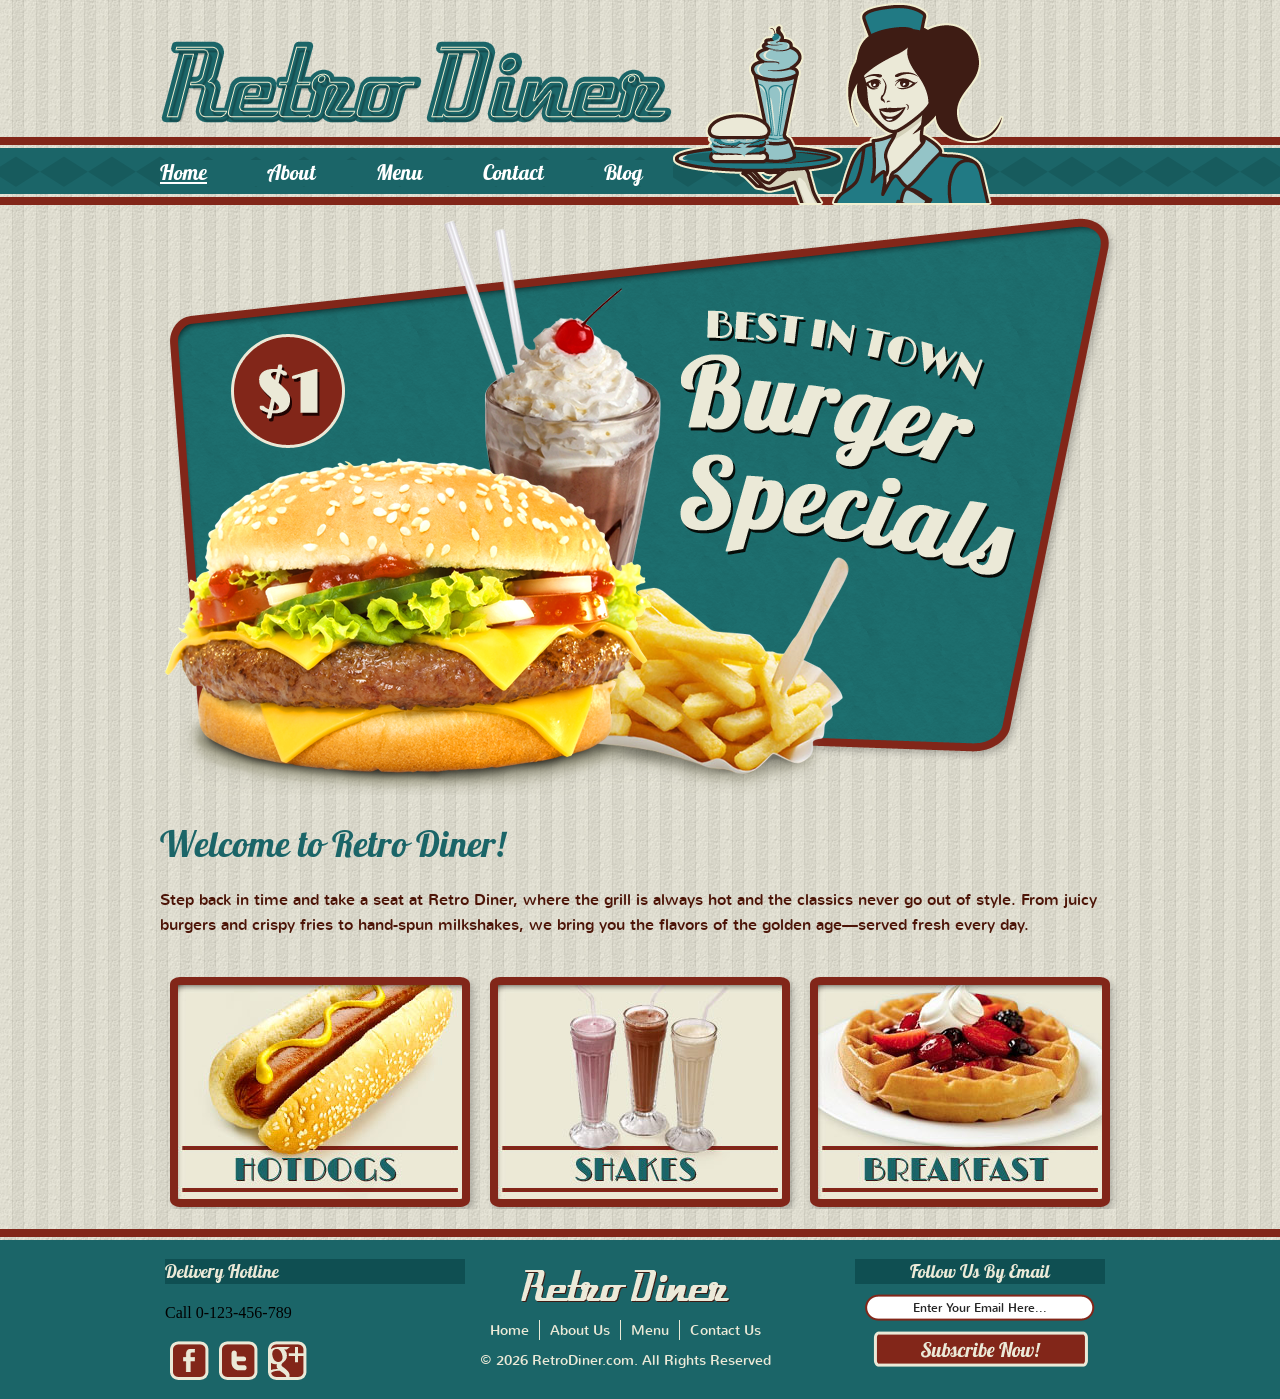
<file: index.html>
<!DOCTYPE html>
<!-- Website template by freewebsitetemplates.com -->
<html lang="en">

<head>
	<title>Retro Diner</title>
	<meta charset="utf-8">
	<meta name="viewport" content="width=device-width, initial-scale=1">
	<link href="css/style.css" rel="stylesheet" type="text/css">
</head>

<body>

	<a class="skip-link" href="#body">Skip to main content</a>

	<header id="header">
		<div>

			<a href="index.html">
				<img
					alt="Retro Diner"
					class="logo"
					height="84"
					src="images/logo.png"
					width="513">
			</a>

			<img
				alt=""
				height="205"
				src="images/waitress.png"
				width="332">

			<nav aria-label="Main navigation">
				<ul class="navigation">

					<li>
						<a
							aria-current="page"
							class="active"
							href="index.html">
							Home
						</a>
					</li>

					<li>
						<a href="about.html">About</a>
					</li>

					<li>
						<a href="burger.html">Menu</a>
					</li>

					<li>
						<a href="contact.html">Contact</a>
					</li>

					<li>
						<a href="blog.html">Blog</a>
					</li>

				</ul>
			</nav>

		</div>
	</header>

	<main id="body" tabindex="-1">

		<div class="featured">

			<h1 class="visually-hidden">
				Retro Diner
			</h1>

			<a href="burger.html">
				<img
					alt="Burger specials"
					height="590"
					src="images/burger-specials.png"
					width="960">
			</a>

			<h2>Welcome to Retro Diner!</h2>

			<p>
				Step back in time and take a seat at Retro Diner, where the grill is always hot and the classics never go out of style. From juicy burgers and crispy fries to hand-spun milkshakes, we bring you the flavors of the golden age—served fresh every day.
			</p>

			<ul>

				<li>
					<a href="hotdog.html">
						<img
							alt="Hotdogs"
							height="214"
							src="images/hotdogs.jpg"
							width="284">
					</a>
				</li>

				<li>
					<a href="shake.html">
						<img
							alt="Shakes"
							height="214"
							src="images/shakes.jpg"
							width="284">
					</a>
				</li>

				<li>
					<a href="breakfast.html">
						<img
							alt="Breakfast"
							height="214"
							src="images/breakfast.jpg"
							width="284">
					</a>
				</li>

			</ul>

		</div>

	</main>

	<footer id="footer">

		<div>

			<ul>

				<li class="first">

					<h2>Delivery Hotline</h2>

					<p>Call 0-123-456-789</p>

					<ul aria-label="Social media">

						<li>
							<a
								aria-label="Facebook"
								class="facebook"
								href="http://www.freewebsitetemplates.com/go/facebook">
							</a>
						</li>

						<li>
							<a
								aria-label="Twitter"
								class="twitter"
								href="http://www.freewebsitetemplates.com/go/twitter">
							</a>
						</li>

						<li>
							<a
								aria-label="Google Plus"
								class="googleplus"
								href="http://www.freewebsitetemplates.com/go/googleplus">
							</a>
						</li>

					</ul>

				</li>

				<li>

					<a href="index.html">
						<img
							alt="Retro Diner"
							class="logo"
							src="images/logo-footer.png">
					</a>

					<nav aria-label="Footer navigation">

						<ul class="navigation">

							<li>
								<a href="index.html">Home</a>
							</li>

							<li>
								<a href="about.html">About Us</a>
							</li>

							<li>
								<a href="burger.html">Menu</a>
							</li>

							<li>
								<a href="contact.html">Contact Us</a>
							</li>

						</ul>

					</nav>

					<span>© 2026 RetroDiner.com. All Rights Reserved</span>

				</li>

				<li class="last">

					<h2>Follow Us By Email</h2>

					<form action="index.html">

						<label
							class="visually-hidden"
							for="subscribe">
							Email address
						</label>

						<input
							autocomplete="email"
							id="subscribe"
							name="subscribe"
							type="email"
							value="Enter Your Email Here...">

						<input
							aria-label="Subscribe by email"
							type="submit"
							value="">

					</form>

				</li>

			</ul>

		</div>

	</footer>

</body>

</html>
</file>
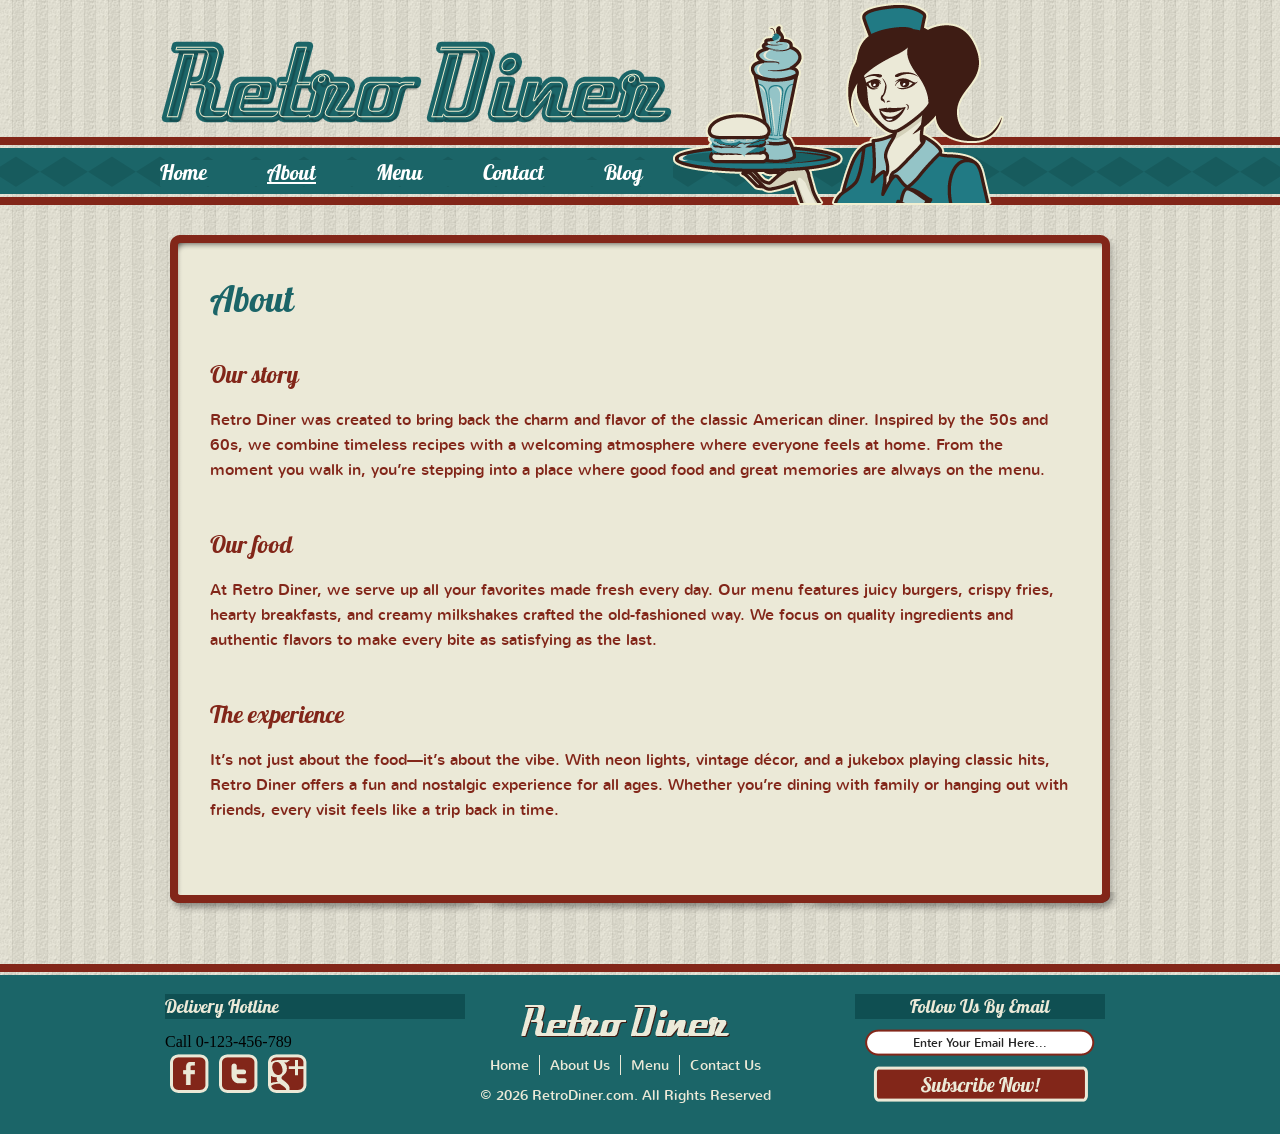
<file: about.html>
<!DOCTYPE html>
<!-- Website template by freewebsitetemplates.com -->
 <html lang="en">
	<head>
	<title>About - Retro Diner Website Template</title>
	<meta charset="utf-8">
	<meta name="viewport" content="width=device-width, initial-scale=1">
	<link href="css/style.css" rel="stylesheet" type="text/css">
</head>
<body>
	<a class="skip-link" href="#body">Skip to main content</a>
	<header id="header">
		<div>
			<a href="index.html">
				<img
					alt="Retro Diner"
					class="logo"
					height="84"
					src="images/logo.png"
					width="513">
			</a>
			<img
				alt=""
				height="205"
				src="images/waitress.png"
				width="332">
			<nav aria-label="Main navigation">
				<ul class="navigation">
					<li>
						<a href="index.html">Home</a>
					</li>
					<li>
						<a
							aria-current="page"
							class="active"
							href="about.html">
							About
						</a>
					</li>
					<li>
						<a href="burger.html">Menu</a>
					</li>
					<li>
						<a href="contact.html">Contact</a>
					</li>
					<li>
						<a href="blog.html">Blog</a>
					</li>
				</ul>
			</nav>
		</div>
	</header>
	<main id="body" tabindex="-1">
		<div id="content">
			<div>
				<div>
					<h1>About</h1>
					<ul>
						<li>
							<h2>Our story</h2>
							<p>
								Retro Diner was created to bring back the charm and flavor of the classic American diner. Inspired by the 50s and 60s, we combine timeless recipes with a welcoming atmosphere where everyone feels at home. From the moment you walk in, you’re stepping into a place where good food and great memories are always on the menu.
							</p>
						</li>
						<li>
							<h2>Our food</h2>
							<p>
								At Retro Diner, we serve up all your favorites made fresh every day. Our menu features juicy burgers, crispy fries, hearty breakfasts, and creamy milkshakes crafted the old-fashioned way. We focus on quality ingredients and authentic flavors to make every bite as satisfying as the last.
							</p>
						</li>
						<li>
							<h2>The experience</h2>
							<p>
								It’s not just about the food—it’s about the vibe. With neon lights, vintage décor, and a jukebox playing classic hits, Retro Diner offers a fun and nostalgic experience for all ages. Whether you’re dining with family or hanging out with friends, every visit feels like a trip back in time.
							</p>
						</li>
					</ul>
				</div>
			</div>
		</div>
	</main>
	<footer id="footer">
		<div>
			<ul>
				<li class="first">
					<h2>Delivery Hotline</h2>
					Call 0-123-456-789</h3>
					<ul aria-label="Social media">
						<li>
							<a
								aria-label="Facebook"
								class="facebook"
								href="http://www.freewebsitetemplates.com/go/facebook">
							</a>
						</li>
						<li>
							<a
								aria-label="Twitter"
								class="twitter"
								href="http://www.freewebsitetemplates.com/go/twitter">
							</a>
						</li>
						<li>
							<a
								aria-label="Google Plus"
								class="googleplus"
								href="http://www.freewebsitetemplates.com/go/googleplus">
							</a>
						</li>
					</ul>
				</li>
				<li>
					<a href="index.html">
						<img
							alt="Retro Diner"
							class="logo"
							src="images/logo-footer.png">
					</a>
					<nav aria-label="Footer navigation">
						<ul class="navigation">
							<li>
								<a href="index.html">Home</a>
							</li>
							<li>
								<a href="about.html">About Us</a>
							</li>
							<li>
								<a href="burger.html">Menu</a>
							</li>
							<li>
								<a href="contact.html">Contact Us</a>
							</li>
						</ul>
					</nav>
					<span>© 2026 RetroDiner.com. All Rights Reserved</span>
				</li>
				<li class="last">
					<h2>Follow Us By Email</h2>
					<form action="index.html">
						<label
							class="visually-hidden"
							for="subscribe">
							Email address
						</label>
						<input
							autocomplete="email"
							id="subscribe"
							name="subscribe"
							type="email"
							value="Enter Your Email Here...">
						<input
							aria-label="Subscribe by email"
							type="submit"
							value="">
					</form>
				</li>
			</ul>
		</div>
	</footer>
</body>
</html>
</file>
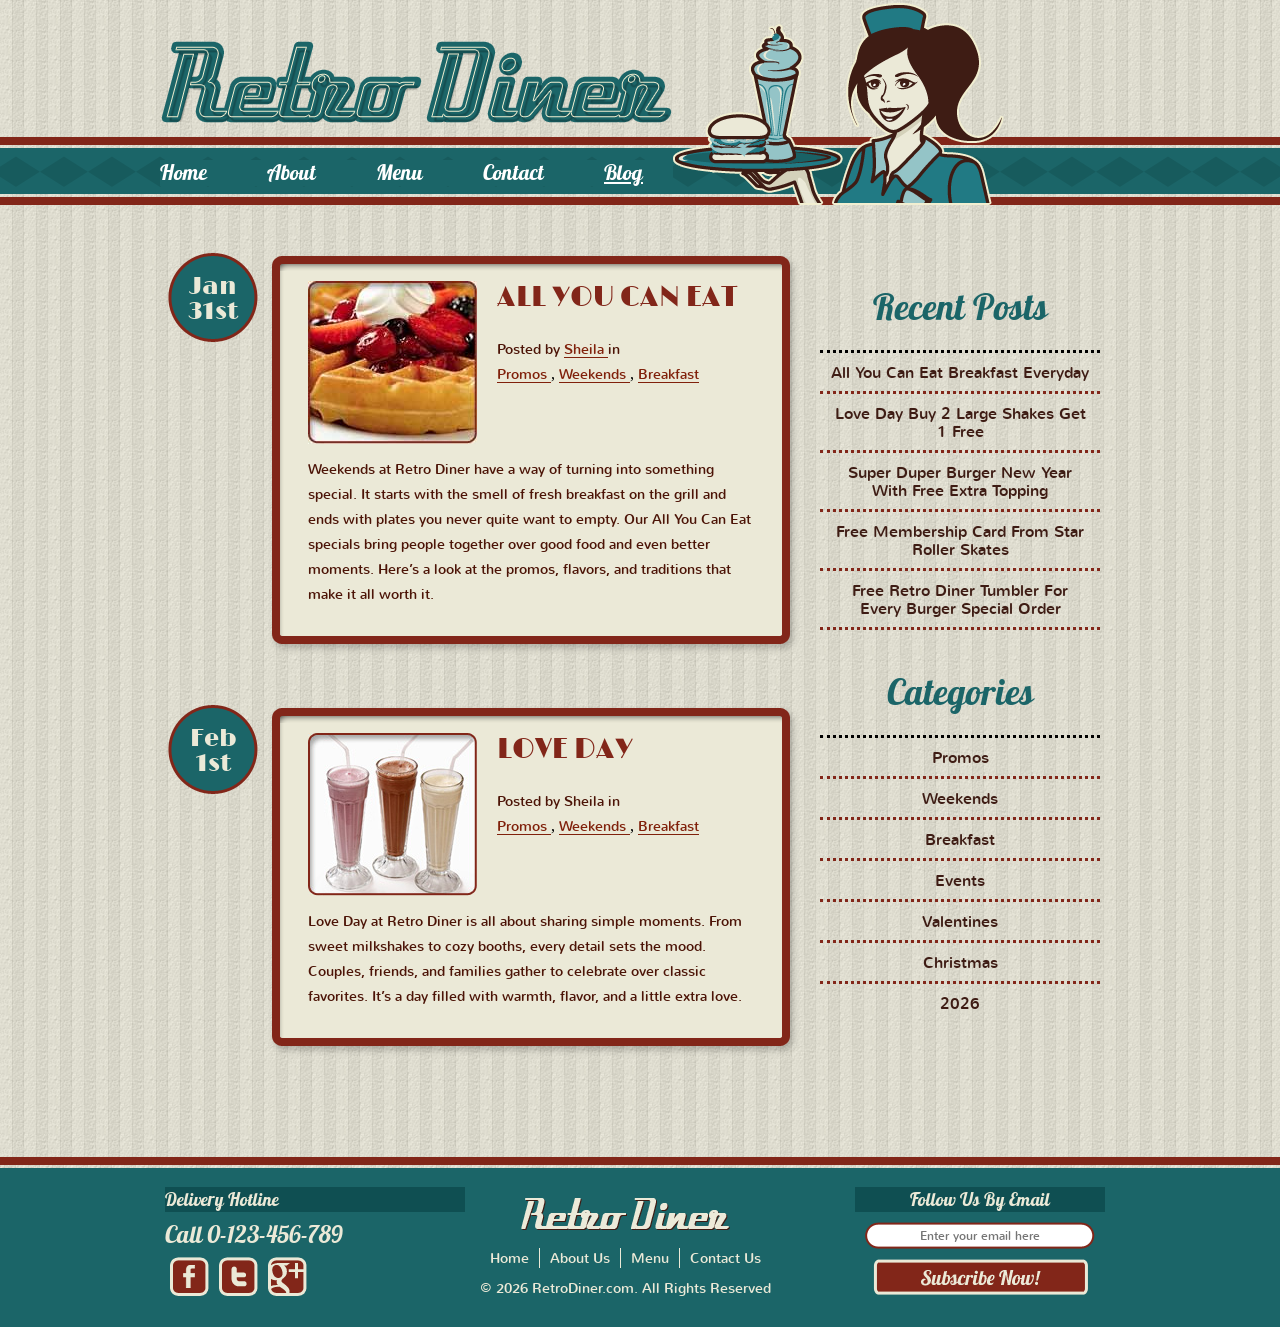
<file: blog.html>
<!DOCTYPE html>
<!-- Website template by freewebsitetemplates.com -->
<html lang="en">
<head>
	<title>Blog - Retro Diner</title>
	<meta charset="utf-8">
	<meta name="viewport" content="width=device-width, initial-scale=1">
	<link href="css/style.css" rel="stylesheet" type="text/css">
</head>
<body>
	<a class="skip-link" href="#main-content">
		Skip to main content
	</a>
	<header id="header">
		<div>
			<a
				href="index.html"
				aria-label="Retro Diner home">
				<img
					alt="Retro Diner"
					class="logo"
					height="84"
					src="images/logo.png"
					width="513">
			</a>
			<img
				alt=""
				height="205"
				src="images/waitress.png"
				width="332">
			<nav aria-label="Main navigation">
				<ul class="navigation">
					<li>
						<a href="index.html">Home</a>
					</li>
					<li>
						<a href="about.html">About</a>
					</li>
					<li>
						<a href="burger.html">Menu</a>
					</li>
					<li>
						<a href="contact.html">Contact</a>
					</li>
					<li>
						<a
							class="active"
							aria-current="page"
							href="blog.html">
							Blog
						</a>
					</li>
				</ul>
			</nav>
		</div>
	</header>
	<main id="body" tabindex="-1">
		<h1
			id="main-content"
			class="visually-hidden"
			tabindex="-1">
			Retro Diner Blog
		</h1>
		<div id="section">
			<div class="section">
				<div>
					<div>
						<img
							src="images/breakfast3.jpg"
							width="169"
							height="163"
							alt="">
						<h2>
							<a href="#all-you-can-eat">
								All You Can Eat
							</a>
						</h2>
						<p class="post-meta">
							Posted by
							<a href="blog.html">
								Sheila
							</a>
							in
						</p>
						<a href="#promos">
							<span>Promos</span>
						</a>,
						<a href="#weekends">
							<span>Weekends</span>
						</a>,
						<a href="#breakfast">
							<span>Breakfast</span>
						</a>
						<p id="all-you-can-eat">
							Weekends at Retro Diner have a way of turning into something special.
							It starts with the smell of fresh breakfast on the grill and ends with
							plates you never quite want to empty. Our All You Can Eat specials
							bring people together over good food and even better moments.
							Here’s a look at the promos, flavors, and traditions that make it all worth it.
						</p>
						<time
							class="price"
							datetime="2026-01-31">
							Jan
							<span>31st</span>
						</time>
					</div>
				</div>
			</div>
			<div class="section">
				<div>
					<div>
						<img
							src="images/shakes2.jpg"
							width="169"
							height="163"
							alt="">
						<h2>
							<a href="#love-day">
								Love Day
							</a>
						</h2>
						<p class="post-meta">
							Posted by Sheila in
						</p>
						<a href="#promos">
							<span>Promos</span>
						</a>,
						<a href="#weekends">
							<span>Weekends</span>
						</a>,
						<a href="#breakfast">
							<span>Breakfast</span>
						</a>
						<p id="love-day">
							Love Day at Retro Diner is all about sharing simple moments.
							From sweet milkshakes to cozy booths, every detail sets the mood.
							Couples, friends, and families gather to celebrate over classic favorites.
							It’s a day filled with warmth, flavor, and a little extra love.
						</p>
						<time
							class="price"
							datetime="2026-02-01">
							Feb
							<span>1st</span>
						</time>
					</div>
				</div>
			</div>
		</div>
		<aside
			class="sidebar"
			aria-label="Blog sidebar">
			<h2>Recent Posts</h2>
			<ul>
				<li class="first">
					<a href="#all-you-can-eat">
						All You Can Eat Breakfast Everyday
					</a>
				</li>
				<li>
					<a href="#love-day">
						Love Day Buy 2 Large Shakes Get 1 Free
					</a>
				</li>
				<li id="burger-new-year">
					<a href="#burger-new-year">
						Super Duper Burger New Year With Free Extra Topping
					</a>
				</li>
				<li id="membership-card">
					<a href="#membership-card">
						Free Membership Card From Star Roller Skates
					</a>
				</li>
				<li id="tumbler">
					<a href="#tumbler">
						Free Retro Diner Tumbler For Every Burger Special Order
					</a>
				</li>
			</ul>
			<h2>Categories</h2>
			<ul>
				<li
					class="first"
					id="promos">
					<a href="#promos">
						Promos
					</a>
				</li>
				<li id="weekends">
					<a href="#weekends">
						Weekends
					</a>
				</li>
				<li id="breakfast">
					<a href="#breakfast">
						Breakfast
					</a>
				</li>
				<li id="events">
					<a href="#events">
						Events
					</a>
				</li>
				<li id="valentines">
					<a href="#valentines">
						Valentines
					</a>
				</li>
				<li id="christmas">
					<a href="#christmas">
						Christmas
					</a>
				</li>
				<li
					class="last"
					id="year-2026">
					<a href="#year-2026">
						2026
					</a>
				</li>
			</ul>
		</aside>
	</main>
	<footer id="footer">
		<div>
			<ul>
				<li class="first">
					<h2>Delivery Hotline</h2>
					<p class="delivery-phone">
						Call 0-123-456-789
					</p>
					<ul aria-label="Social media">
						<li>
							<a
								class="facebook"
								href="http://www.freewebsitetemplates.com/go/facebook"
								aria-label="Facebook">
							</a>
						</li>
						<li>
							<a
								class="twitter"
								href="http://www.freewebsitetemplates.com/go/twitter"
								aria-label="Twitter">
							</a>
						</li>
						<li>
							<a
								class="googleplus"
								href="http://www.freewebsitetemplates.com/go/googleplus"
								aria-label="Google Plus">
							</a>
						</li>
					</ul>
				</li>
				<li>
					<a
						href="index.html"
						aria-label="Retro Diner home">
						<img
							class="logo"
							src="images/logo-footer.png"
							alt="Retro Diner">
					</a>
					<nav aria-label="Footer navigation">
						<ul class="navigation">
							<li>
								<a href="index.html">Home</a>
							</li>
							<li>
								<a href="about.html">About Us</a>
							</li>
							<li>
								<a href="burger.html">Menu</a>
							</li>
							<li>
								<a href="contact.html">Contact Us</a>
							</li>
						</ul>
					</nav>
					<span>
						© 2026 RetroDiner.com. All Rights Reserved
					</span>
				</li>
				<li class="last">
					<h2>Follow Us By Email</h2>
					<form action="index.html">
						<label
							class="visually-hidden"
							for="subscribe">
							Email address
						</label>
						<input
							type="email"
							id="subscribe"
							name="subscribe"
							placeholder="Enter your email here"
							autocomplete="email">
						<input
							type="submit"
							value=""
							aria-label="Subscribe by email">
					</form>
				</li>
			</ul>
		</div>
	</footer>
</body>
</html>
</file>
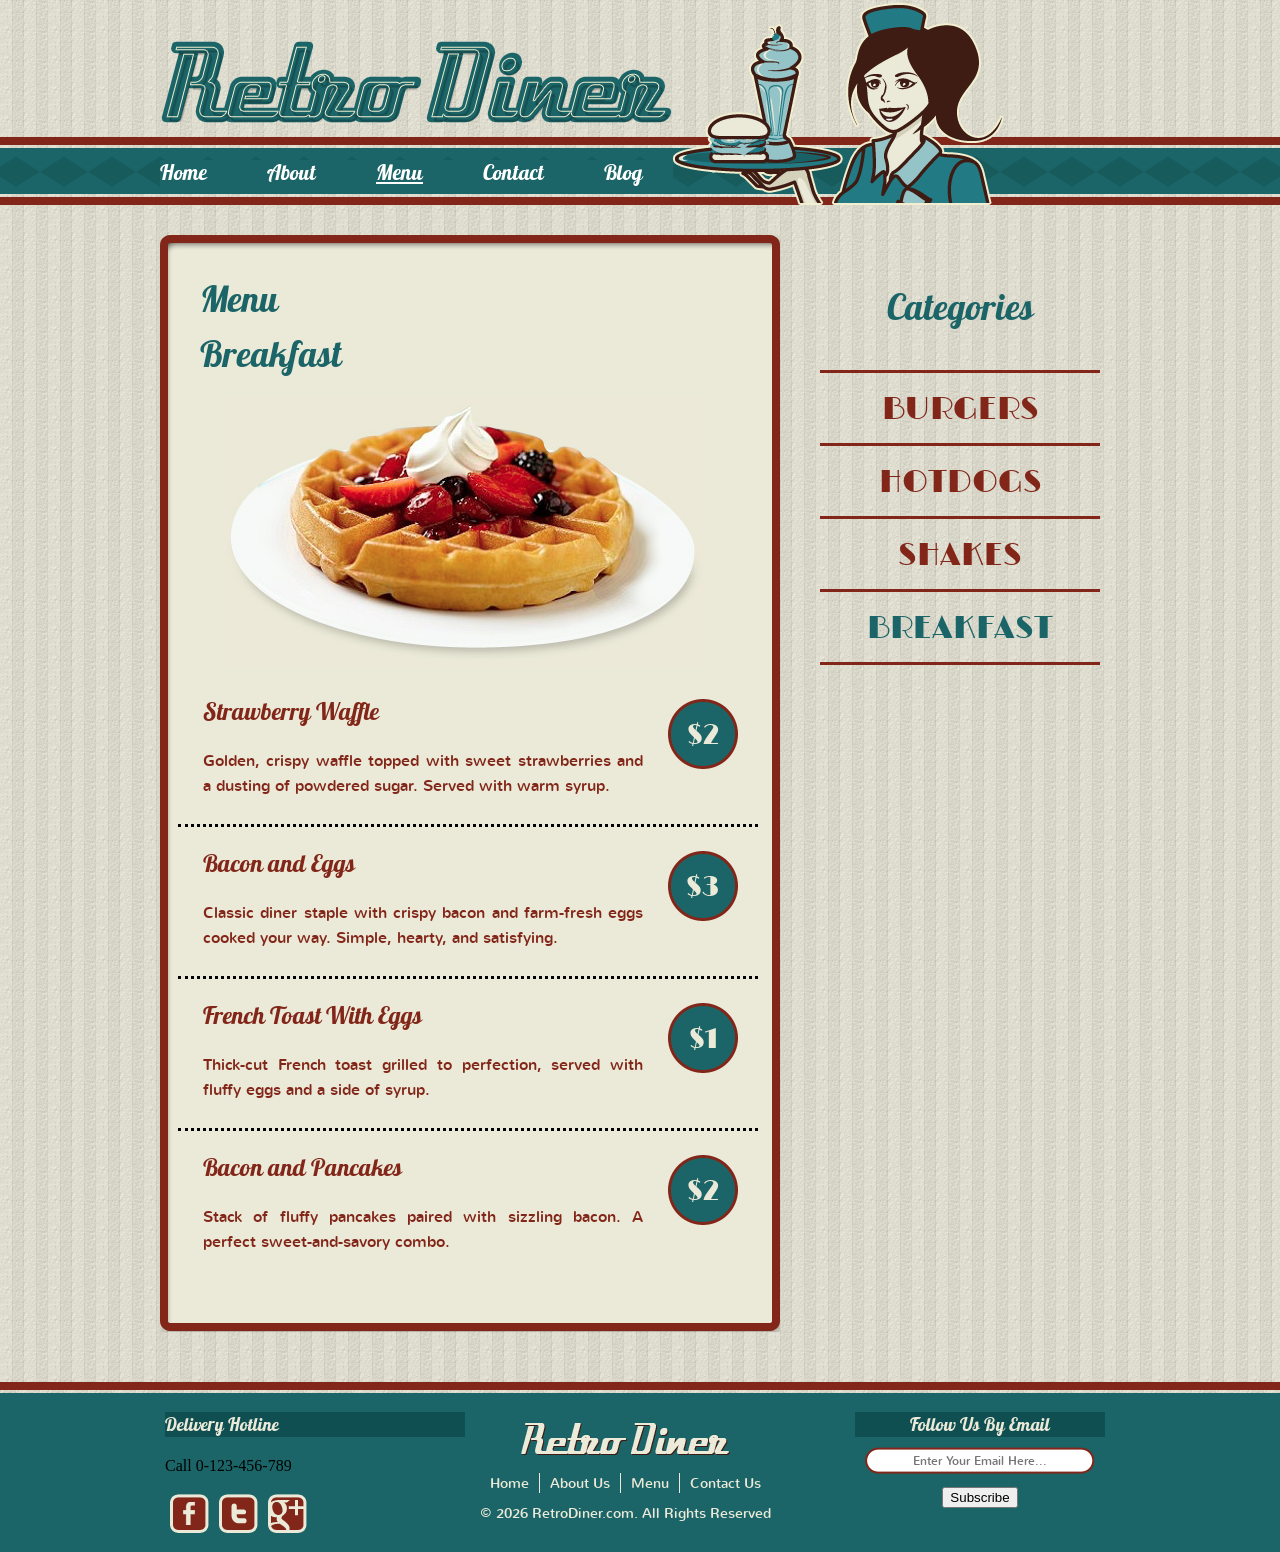
<file: breakfast.html>
<!DOCTYPE html>
<!-- Website template by freewebsitetemplates.com -->
<html lang="en">
<head>
    <title>Breakfast Menu - Retro Diner</title>
    <meta charset="utf-8">
    <meta name="viewport" content="width=device-width, initial-scale=1">
    <link href="css/style.css" rel="stylesheet" type="text/css">
</head>
<body>
    <a class="skip-link" href="#body">Skip to main content</a>

    <header id="header">
        <div>
            <a href="index.html">
                <img
                    alt="Retro Diner"
                    class="logo"
                    height="84"
                    src="images/logo.png"
                    width="513">
            </a>

            <img
                alt=""
                height="205"
                src="images/waitress.png"
                width="332">

            <nav aria-label="Main navigation">
                <ul class="navigation">
                    <li>
                        <a href="index.html">Home</a>
                    </li>
                    <li>
                        <a href="about.html">About</a>
                    </li>
                    <li>
                        <a
                            aria-current="page"
                            class="active"
                            href="burger.html">
                            Menu
                        </a>
                    </li>
                    <li>
                        <a href="contact.html">Contact</a>
                    </li>
                    <li>
                        <a href="blog.html">Blog</a>
                    </li>
                </ul>
            </nav>
        </div>
    </header>

    <main id="body" tabindex="-1">
        <div class="content">
            <div>
                <div>
                    <h1>Menu</h1>

                    <h2 class="menu-category">Breakfast</h2>

                    <div>
                        <img
                            alt="Breakfast plate with a selection of diner food"
                            height="271"
                            src="images/breakfast2.jpg"
                            width="484">
                    </div>

                    <ul>
                        <li>
                            <h3>Strawberry Waffle</h3>
                            <p>
                                Golden, crispy waffle topped with sweet strawberries and a dusting of powdered sugar. Served with warm syrup.
                            </p>
                            <span class="price">$2</span>
                        </li>

                        <li>
                            <h3>Bacon and Eggs</h3>
                            <p>
                                Classic diner staple with crispy bacon and farm-fresh eggs cooked your way. Simple, hearty, and satisfying.
                            </p>
                            <span class="price">$3</span>
                        </li>

                        <li>
                            <h3>French Toast With Eggs</h3>
                            <p>
                                Thick-cut French toast grilled to perfection, served with fluffy eggs and a side of syrup.
                            </p>
                            <span class="price">$1</span>
                        </li>

                        <li class="last">
                            <h3>Bacon and Pancakes</h3>
                            <p>
                                Stack of fluffy pancakes paired with sizzling bacon. A perfect sweet-and-savory combo.
                            </p>
                            <span class="price">$2</span>
                        </li>
                    </ul>
                </div>
            </div>
        </div>

        <aside class="sidebar" aria-label="Menu sidebar">
            <h2>Categories</h2>

            <nav aria-label="Menu categories">
                <ul class="navigation">
                    <li class="first">
                        <a href="burger.html">BURGERS</a>
                    </li>
                    <li>
                        <a href="hotdog.html">HOTDOGS</a>
                    </li>
                    <li>
                        <a href="shake.html">SHAKES</a>
                    </li>
                    <li>
                        <a
                            aria-current="page"
                            class="active"
                            href="breakfast.html">
                            BREAKFAST
                        </a>
                    </li>
                </ul>
            </nav>
        </aside>
    </main>

    <footer id="footer">
        <div>
            <ul>
                <li class="first">
                    <h2>Delivery Hotline</h2>
                    <p>Call 0-123-456-789</p>

                    <ul aria-label="Social media">
                        <li>
                            <a
                                aria-label="Facebook"
                                class="facebook"
                                href="https://www.freewebsitetemplates.com/go/facebook">
                            </a>
                        </li>
                        <li>
                            <a
                                aria-label="Twitter"
                                class="twitter"
                                href="https://www.freewebsitetemplates.com/go/twitter">
                            </a>
                        </li>
                        <li>
                            <a
                                aria-label="Google Plus"
                                class="googleplus"
                                href="https://www.freewebsitetemplates.com/go/googleplus">
                            </a>
                        </li>
                    </ul>
                </li>

                <li>
                    <a href="index.html">
                        <img
                            alt="Retro Diner"
                            class="logo"
                            src="images/logo-footer.png">
                    </a>

                    <nav aria-label="Footer navigation">
                        <ul class="navigation">
                            <li>
                                <a href="index.html">Home</a>
                            </li>
                            <li>
                                <a href="about.html">About Us</a>
                            </li>
                            <li>
                                <a href="burger.html">Menu</a>
                            </li>
                            <li>
                                <a href="contact.html">Contact Us</a>
                            </li>
                        </ul>
                    </nav>

                    <span>© 2026 RetroDiner.com. All Rights Reserved</span>
                </li>

                <li class="last">
                    <h2>Follow Us By Email</h2>

                    <form action="index.html" method="get">
                        <label
                            class="visually-hidden"
                            for="subscribe">
                            Email address
                        </label>

                        <input
                            autocomplete="email"
                            id="subscribe"
                            name="subscribe"
                            type="email"
                            placeholder="Enter Your Email Here..."
                            required>

                        <button type="submit">
                            Subscribe
                        </button>
                    </form>
                </li>
            </ul>
        </div>
    </footer>
</body>
</html>
</file>
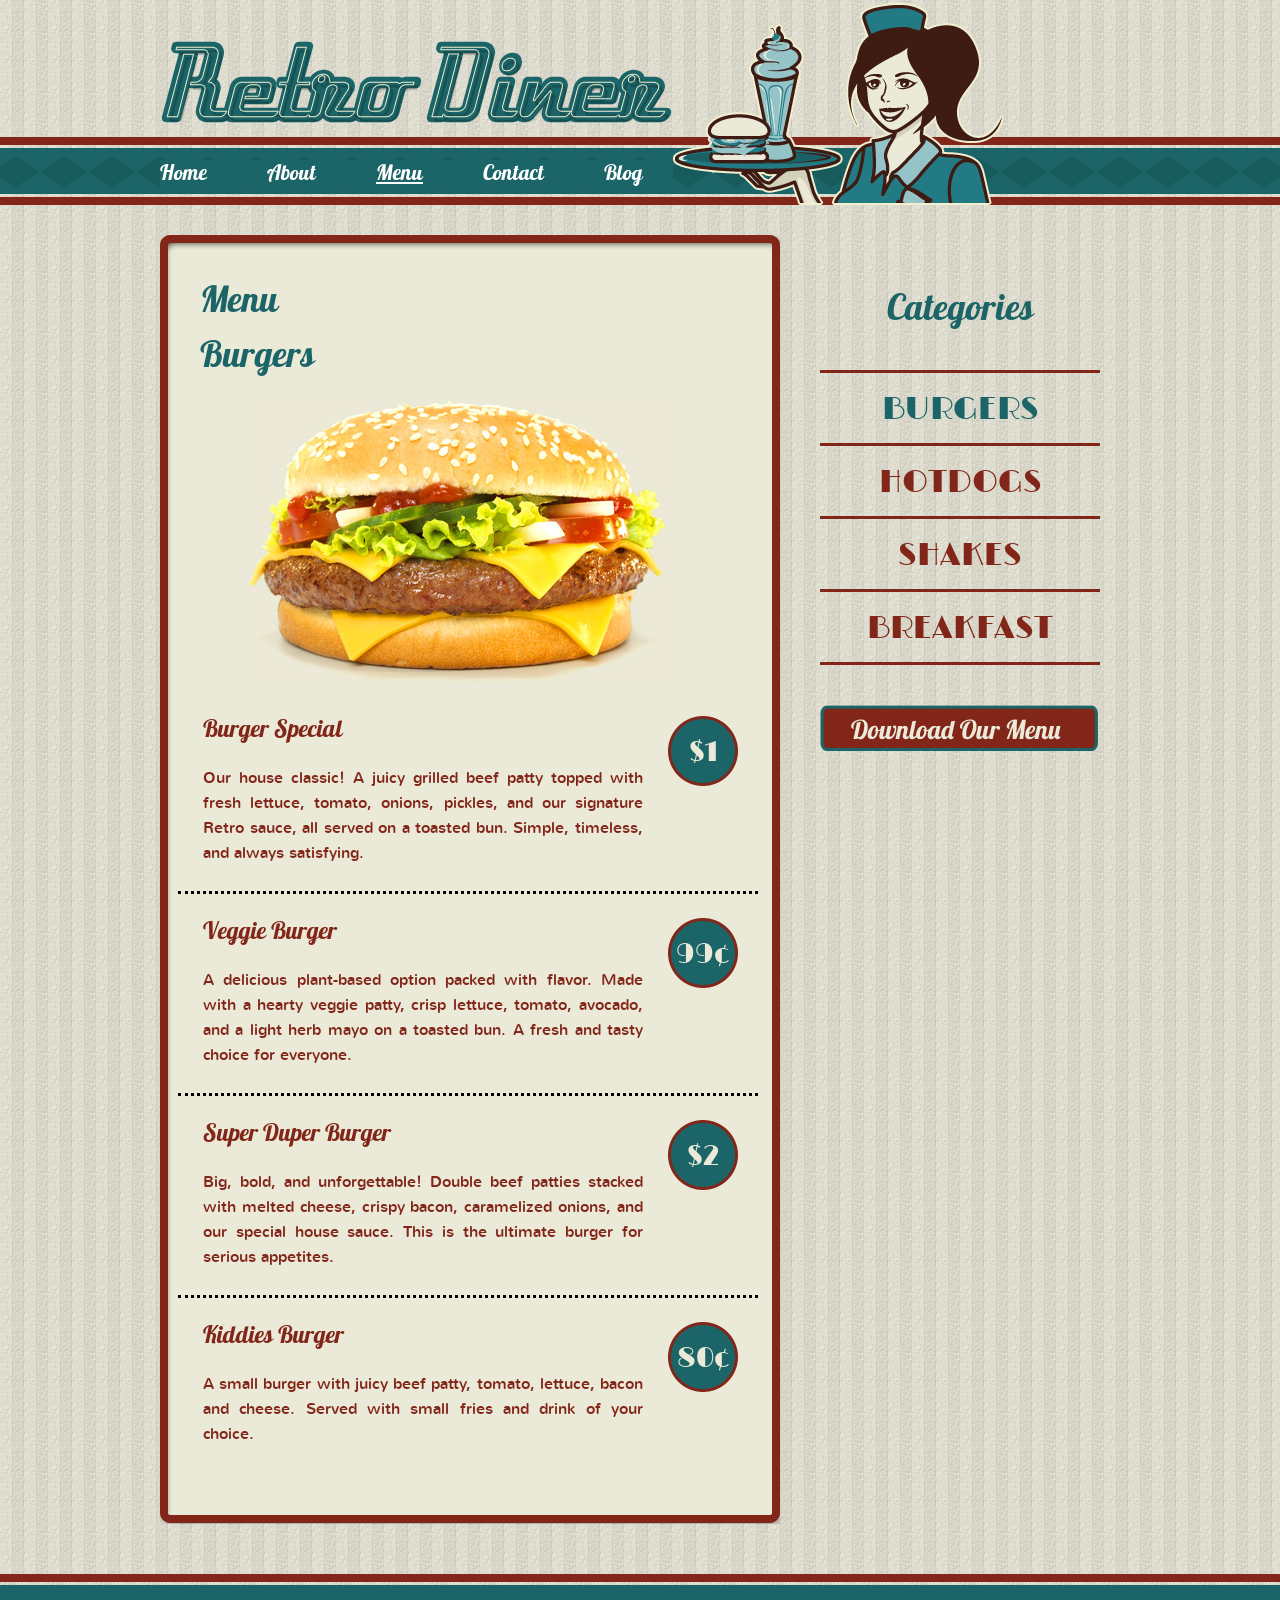
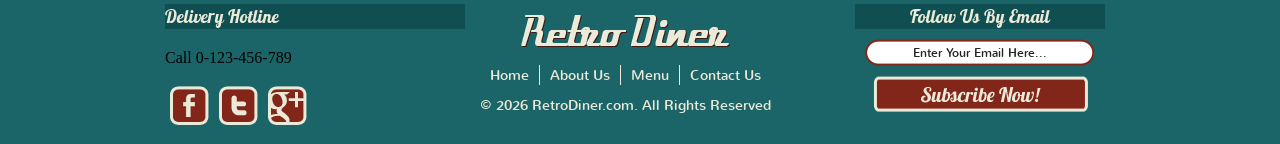
<file: burger.html>
<!DOCTYPE html>
<!-- Website template by freewebsitetemplates.com -->
<html lang="en">

<head>
	<title>Burger Menu - Retro Diner</title>
	<meta charset="utf-8">
	<meta name="viewport" content="width=device-width, initial-scale=1">
	<link href="css/style.css" rel="stylesheet" type="text/css">
</head>

<body>

	<a class="skip-link" href="#body">Skip to main content</a>

	<header id="header">

		<div>

			<a href="index.html">
				<img
					alt="Retro Diner"
					class="logo"
					height="84"
					src="images/logo.png"
					width="513">
			</a>

			<img
				alt=""
				height="205"
				src="images/waitress.png"
				width="332">

			<nav aria-label="Main navigation">

				<ul class="navigation">

					<li>
						<a href="index.html">Home</a>
					</li>

					<li>
						<a href="about.html">About</a>
					</li>

					<li>
						<a
							aria-current="page"
							class="active"
							href="burger.html">
							Menu
						</a>
					</li>

					<li>
						<a href="contact.html">Contact</a>
					</li>

					<li>
						<a href="blog.html">Blog</a>
					</li>

				</ul>

			</nav>

		</div>

	</header>

	<main id="body" tabindex="-1">

		<div class="content">

			<div>

				<div>

					<h1>Menu</h1>

					<h2 class="menu-category">Burgers</h2>

					<div>
						<img
							alt="Burger"
							height="288"
							src="images/burger.jpg"
							width="434">
					</div>

					<ul>

						<li>

							<h3>
								<a href="burger.html">
									Burger Special
								</a>
							</h3>

							<p>
								Our house classic! A juicy grilled beef patty topped with fresh lettuce, tomato, onions, pickles, and our signature Retro sauce, all served on a toasted bun. Simple, timeless, and always satisfying.
							</p>

							<span class="price">$1</span>

						</li>

						<li>

							<h3>
								<a href="burger.html">
									Veggie Burger
								</a>
							</h3>

							<p>
								A delicious plant-based option packed with flavor. Made with a hearty veggie patty, crisp lettuce, tomato, avocado, and a light herb mayo on a toasted bun. A fresh and tasty choice for everyone.
							</p>

							<span class="price">99¢</span>

						</li>

						<li>

							<h3>
								<a href="burger.html">
									Super Duper Burger
								</a>
							</h3>

							<p>
								Big, bold, and unforgettable! Double beef patties stacked with melted cheese, crispy bacon, caramelized onions, and our special house sauce. This is the ultimate burger for serious appetites.
							</p>

							<span class="price">$2</span>

						</li>

						<li class="last">

							<h3>
								<a href="burger.html">
									Kiddies Burger
								</a>
							</h3>

							<p>
								A small burger with juicy beef patty, tomato, lettuce, bacon and cheese. Served with small fries and drink of your choice.
							</p>

							<span class="price">80¢</span>

						</li>

					</ul>

				</div>

			</div>

		</div>

		<aside class="sidebar" aria-label="Sidebar">

			<h2>Categories</h2>

			<nav aria-label="Menu categories">

				<ul class="navigation">

					<li class="first">
						<a
							aria-current="page"
							class="active"
							href="burger.html">
							BURGERS
						</a>
					</li>

					<li>
						<a href="hotdog.html">HOTDOGS</a>
					</li>

					<li>
						<a href="shake.html">SHAKES</a>
					</li>

					<li>
						<a href="breakfast.html">BREAKFAST</a>
					</li>

				</ul>

			</nav>

			<a
				aria-label="Burger menu"
				class="download"
				href="burger.html">
				&nbsp;
			</a>

		</aside>

	</main>

	<footer id="footer">

		<div>

			<ul>

				<li class="first">

					<h2>Delivery Hotline</h2>

					<p>Call 0-123-456-789</p>

					<ul aria-label="Social media">

						<li>
							<a
								aria-label="Facebook"
								class="facebook"
								href="http://www.freewebsitetemplates.com/go/facebook">
							</a>
						</li>

						<li>
							<a
								aria-label="Twitter"
								class="twitter"
								href="http://www.freewebsitetemplates.com/go/twitter">
							</a>
						</li>

						<li>
							<a
								aria-label="Google Plus"
								class="googleplus"
								href="http://www.freewebsitetemplates.com/go/googleplus">
							</a>
						</li>

					</ul>

				</li>

				<li>

					<a href="index.html">
						<img
							alt="Retro Diner"
							class="logo"
							src="images/logo-footer.png">
					</a>

					<nav aria-label="Footer navigation">

						<ul class="navigation">

							<li>
								<a href="index.html">Home</a>
							</li>

							<li>
								<a href="about.html">About Us</a>
							</li>

							<li>
								<a href="burger.html">Menu</a>
							</li>

							<li>
								<a href="contact.html">Contact Us</a>
							</li>

						</ul>

					</nav>

					<span>© 2026 RetroDiner.com. All Rights Reserved</span>

				</li>

				<li class="last">

					<h2>Follow Us By Email</h2>

					<form action="index.html">

						<label
							class="visually-hidden"
							for="subscribe">
							Email address
						</label>

						<input
							autocomplete="email"
							id="subscribe"
							name="subscribe"
							type="email"
							value="Enter Your Email Here...">

						<input
							aria-label="Subscribe by email"
							type="submit"
							value="">

					</form>

				</li>

			</ul>

		</div>

	</footer>

</body>

</html>
</file>
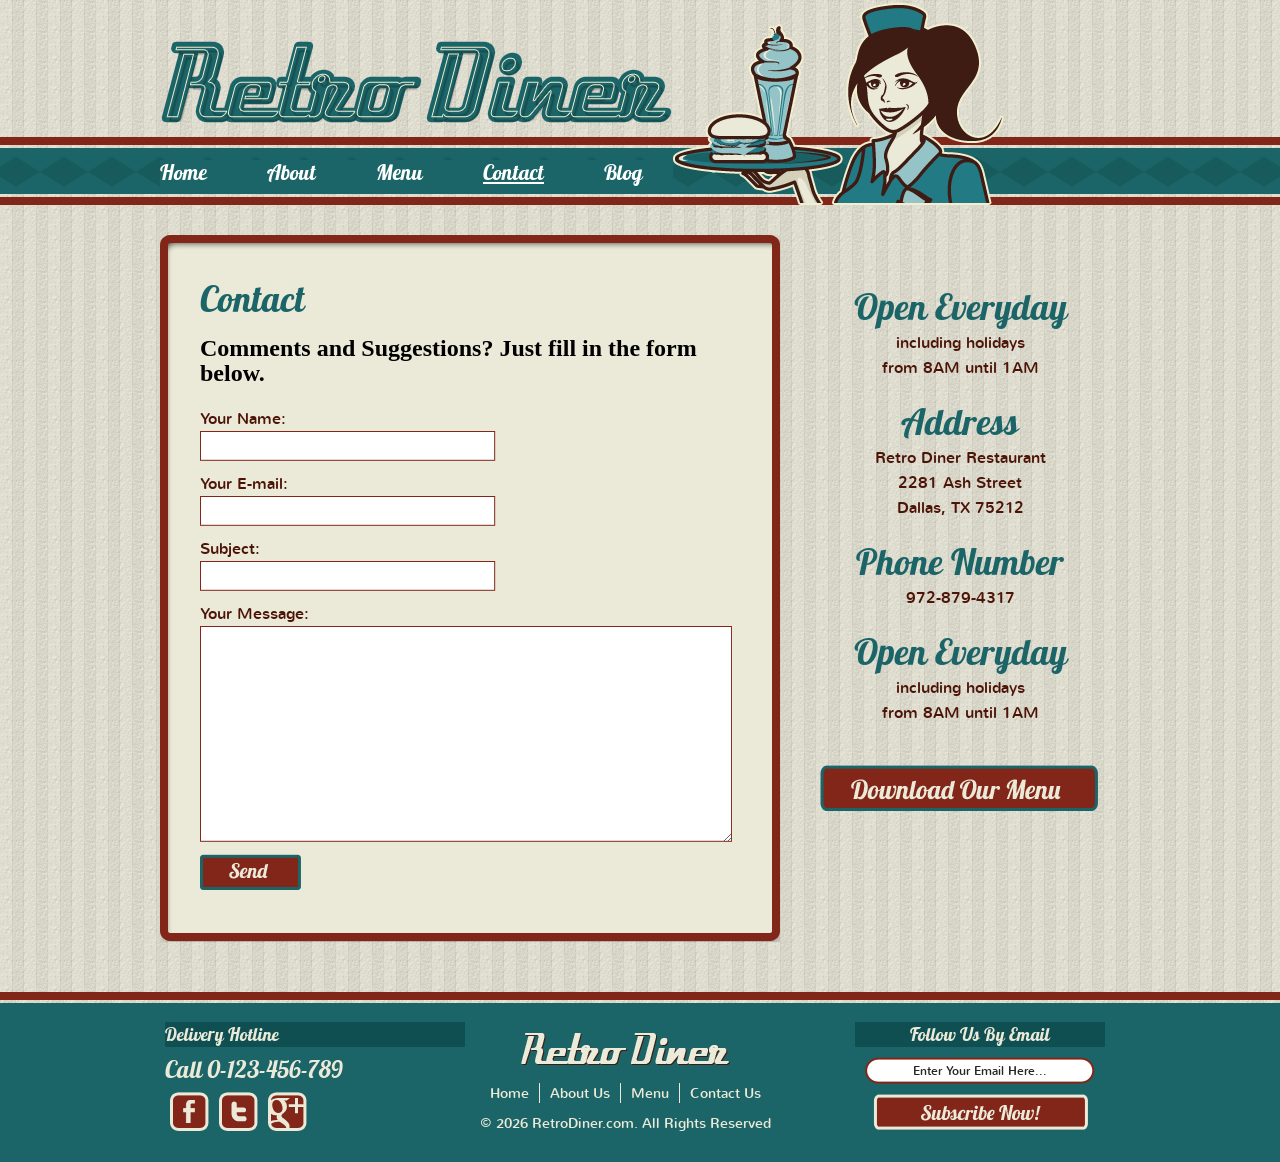
<file: contact.html>
<!DOCTYPE html>
<!-- Website template by freewebsitetemplates.com -->
<html lang="en">

<head>
	<title>Contact - Retro Diner</title>
	<meta charset="utf-8">
	<meta name="viewport" content="width=device-width, initial-scale=1">
	<link href="css/style.css" rel="stylesheet" type="text/css">
</head>

<body>

	<a class="skip-link" href="#body">
		Skip to main content
	</a>

	<header id="header">

		<div>

			<a href="index.html">
				<img
					alt="Retro Diner"
					class="logo"
					height="84"
					src="images/logo.png"
					width="513">
			</a>

			<img
				alt=""
				height="205"
				src="images/waitress.png"
				width="332">

			<nav aria-label="Main navigation">

				<ul class="navigation">

					<li>
						<a href="index.html">
							Home
						</a>
					</li>

					<li>
						<a href="about.html">
							About
						</a>
					</li>

					<li>
						<a href="burger.html">
							Menu
						</a>
					</li>

					<li>
						<a
							aria-current="page"
							class="active"
							href="contact.html">
							Contact
						</a>
					</li>

					<li>
						<a href="blog.html">
							Blog
						</a>
					</li>

				</ul>

			</nav>

		</div>

	</header>

	<main id="body" tabindex="-1">

		<div class="content">

			<div>

				<div>

					<h1>Contact</h1>

					<h2>
						Comments and Suggestions? Just fill in the form below.
					</h2>

					<form action="contact.html">

						<label for="name">

							<span class="text">
								Your Name:
							</span>

							<input
								autocomplete="name"
								id="name"
								name="name"
								type="text">

						</label>

						<label for="email">

							<span>
								Your E-mail:
							</span>

							<input
								autocomplete="email"
								id="email"
								name="email"
								type="email">

						</label>

						<label for="subject">

							<span>
								Subject:
							</span>

							<input
								id="subject"
								name="subject"
								type="text">

						</label>

						<label for="message">

							<span>
								Your Message:
							</span>

							<textarea
								id="message"
								name="message"></textarea>

						</label>

						<input
							aria-label="Send message"
							type="submit"
							value="">

					</form>

				</div>

			</div>

		</div>

		<aside
			class="sidebar"
			aria-label="Contact information">

			<h2>Open Everyday</h2>

			<span>
				including holidays
			</span>

			<span>
				from 8AM until 1AM
			</span>

			<h2>Address</h2>

			<span>
				Retro Diner Restaurant
			</span>

			<span>
				2281 Ash Street
			</span>

			<span>
				Dallas, TX 75212
			</span>

			<h2>Phone Number</h2>

			<span>
				972-879-4317
			</span>

			<h2>Open Everyday</h2>

			<span>
				including holidays
			</span>

			<span>
				from 8AM until 1AM
			</span>

			<a
				aria-label="Breakfast menu"
				class="download"
				href="breakfast.html">
				&nbsp;
			</a>

		</aside>

	</main>

	<footer id="footer">

		<div>

			<ul>

				<li class="first">

					<h2>
						Delivery Hotline
					</h2>

					<h3>
						Call 0-123-456-789
					</h3>

					<ul aria-label="Social media">

						<li>

							<a
								aria-label="Facebook"
								class="facebook"
								href="http://www.freewebsitetemplates.com/go/facebook">
							</a>

						</li>

						<li>

							<a
								aria-label="Twitter"
								class="twitter"
								href="http://www.freewebsitetemplates.com/go/twitter">
							</a>

						</li>

						<li>

							<a
								aria-label="Google Plus"
								class="googleplus"
								href="http://www.freewebsitetemplates.com/go/googleplus">
							</a>

						</li>

					</ul>

				</li>

				<li>

					<a href="index.html">

						<img
							alt="Retro Diner"
							class="logo"
							src="images/logo-footer.png">

					</a>

					<nav aria-label="Footer navigation">

						<ul class="navigation">

							<li>
								<a href="index.html">
									Home
								</a>
							</li>

							<li>
								<a href="about.html">
									About Us
								</a>
							</li>

							<li>
								<a href="burger.html">
									Menu
								</a>
							</li>

							<li>
								<a href="contact.html">
									Contact Us
								</a>
							</li>

						</ul>

					</nav>

					<span>
						© 2026 RetroDiner.com. All Rights Reserved
					</span>

				</li>

				<li class="last">

					<h2>
						Follow Us By Email
					</h2>

					<form action="index.html">

						<label
							class="visually-hidden"
							for="subscribe">
							Email address
						</label>

						<input
							autocomplete="email"
							id="subscribe"
							name="subscribe"
							type="email"
							value="Enter Your Email Here...">

						<input
							aria-label="Subscribe by email"
							type="submit"
							value="">

					</form>

				</li>

			</ul>

		</div>

	</footer>

</body>

</html>
</file>
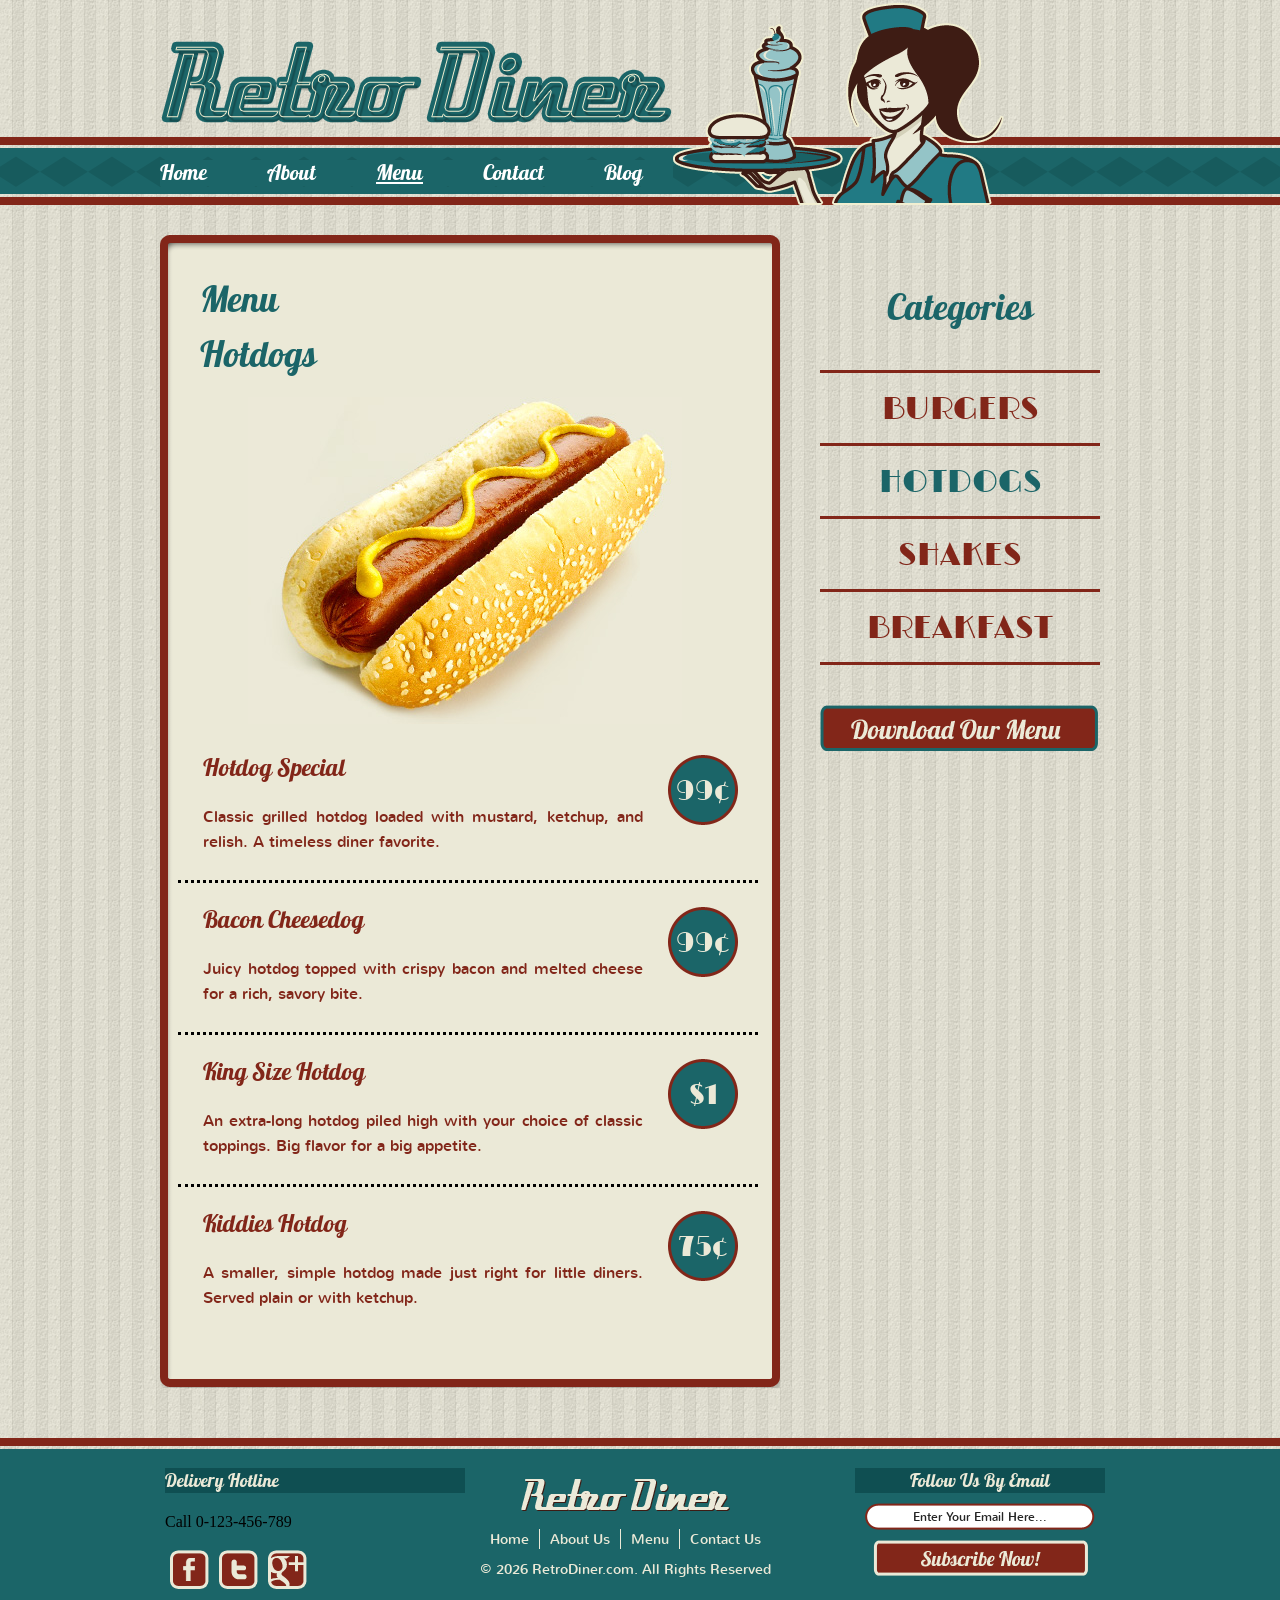
<file: hotdog.html>
<!DOCTYPE html>
<!-- Website template by freewebsitetemplates.com -->
<html lang="en">

<head>
	<title>Hotdog Menu - Retro Diner</title>
	<meta charset="utf-8">
	<meta name="viewport" content="width=device-width, initial-scale=1">
	<link href="css/style.css" rel="stylesheet" type="text/css">
</head>

<body>

	<a class="skip-link" href="#body">Skip to main content</a>

	<header id="header">

		<div>

			<a href="index.html">
				<img
					alt="Retro Diner"
					class="logo"
					height="84"
					src="images/logo.png"
					width="513">
			</a>

			<img
				alt=""
				height="205"
				src="images/waitress.png"
				width="332">

			<nav aria-label="Main navigation">

				<ul class="navigation">

					<li>
						<a href="index.html">Home</a>
					</li>

					<li>
						<a href="about.html">About</a>
					</li>

					<li>
						<a
							aria-current="page"
							class="active"
							href="hotdog.html">
							Menu
						</a>
					</li>

					<li>
						<a href="contact.html">Contact</a>
					</li>

					<li>
						<a href="blog.html">Blog</a>
					</li>

				</ul>

			</nav>

		</div>

	</header>

	<main id="body" tabindex="-1">

		<div class="content">

			<div>

				<div>

					<h1>Menu</h1>

					<h2 class="menu-category">Hotdogs</h2>

					<div>
						<img
							alt="Hotdog"
							height="327"
							src="images/hotdog.jpg"
							width="434">
					</div>

					<ul>

						<li>

							<h3>
								<a href="hotdog.html">
									Hotdog Special
								</a>
							</h3>

							<p>
								Classic grilled hotdog loaded with mustard, ketchup, and relish. A timeless diner favorite.
							</p>

							<span class="price">99¢</span>

						</li>

						<li>

							<h3>
								<a href="hotdog.html">
									Bacon Cheesedog
								</a>
							</h3>

							<p>
								Juicy hotdog topped with crispy bacon and melted cheese for a rich, savory bite.
							</p>

							<span class="price">99¢</span>

						</li>

						<li>

							<h3>
								<a href="hotdog.html">
									King Size Hotdog
								</a>
							</h3>

							<p>
								An extra-long hotdog piled high with your choice of classic toppings. Big flavor for a big appetite.
							</p>

							<span class="price">$1</span>

						</li>

						<li class="last">

							<h3>
								<a href="hotdog.html">
									Kiddies Hotdog
								</a>
							</h3>

							<p>
								A smaller, simple hotdog made just right for little diners. Served plain or with ketchup.
							</p>

							<span class="price">75¢</span>

						</li>

					</ul>

				</div>

			</div>

		</div>

		<aside class="sidebar" aria-label="Sidebar">

			<h2>Categories</h2>

			<nav aria-label="Menu categories">

				<ul class="navigation">

					<li class="first">
						<a href="burger.html">BURGERS</a>
					</li>

					<li>
						<a
							aria-current="page"
							class="active"
							href="hotdog.html">
							HOTDOGS
						</a>
					</li>

					<li>
						<a href="shake.html">SHAKES</a>
					</li>

					<li>
						<a href="breakfast.html">BREAKFAST</a>
					</li>

				</ul>

			</nav>

			<a
				aria-label="Hotdog menu"
				class="download"
				href="hotdog.html">
				&nbsp;
			</a>

		</aside>

	</main>

	<footer id="footer">

		<div>

			<ul>

				<li class="first">

					<h2>Delivery Hotline</h2>

					<p>Call 0-123-456-789</p>

					<ul aria-label="Social media">

						<li>
							<a
								aria-label="Facebook"
								class="facebook"
								href="http://www.freewebsitetemplates.com/go/facebook">
							</a>
						</li>

						<li>
							<a
								aria-label="Twitter"
								class="twitter"
								href="http://www.freewebsitetemplates.com/go/twitter">
							</a>
						</li>

						<li>
							<a
								aria-label="Google Plus"
								class="googleplus"
								href="http://www.freewebsitetemplates.com/go/googleplus">
							</a>
						</li>

					</ul>

				</li>

				<li>

					<a href="index.html">
						<img
							alt="Retro Diner"
							class="logo"
							src="images/logo-footer.png">
					</a>

					<nav aria-label="Footer navigation">

						<ul class="navigation">

							<li>
								<a href="index.html">Home</a>
							</li>

							<li>
								<a href="about.html">About Us</a>
							</li>

							<li>
								<a href="burger.html">Menu</a>
							</li>

							<li>
								<a href="contact.html">Contact Us</a>
							</li>

						</ul>

					</nav>

					<span>© 2026 RetroDiner.com. All Rights Reserved</span>

				</li>

				<li class="last">

					<h2>Follow Us By Email</h2>

					<form action="index.html">

						<label
							class="visually-hidden"
							for="subscribe">
							Email address
						</label>

						<input
							autocomplete="email"
							id="subscribe"
							name="subscribe"
							type="email"
							value="Enter Your Email Here...">

						<input
							aria-label="Subscribe by email"
							type="submit"
							value="">

					</form>

				</li>

			</ul>

		</div>

	</footer>

</body>

</html>
</file>
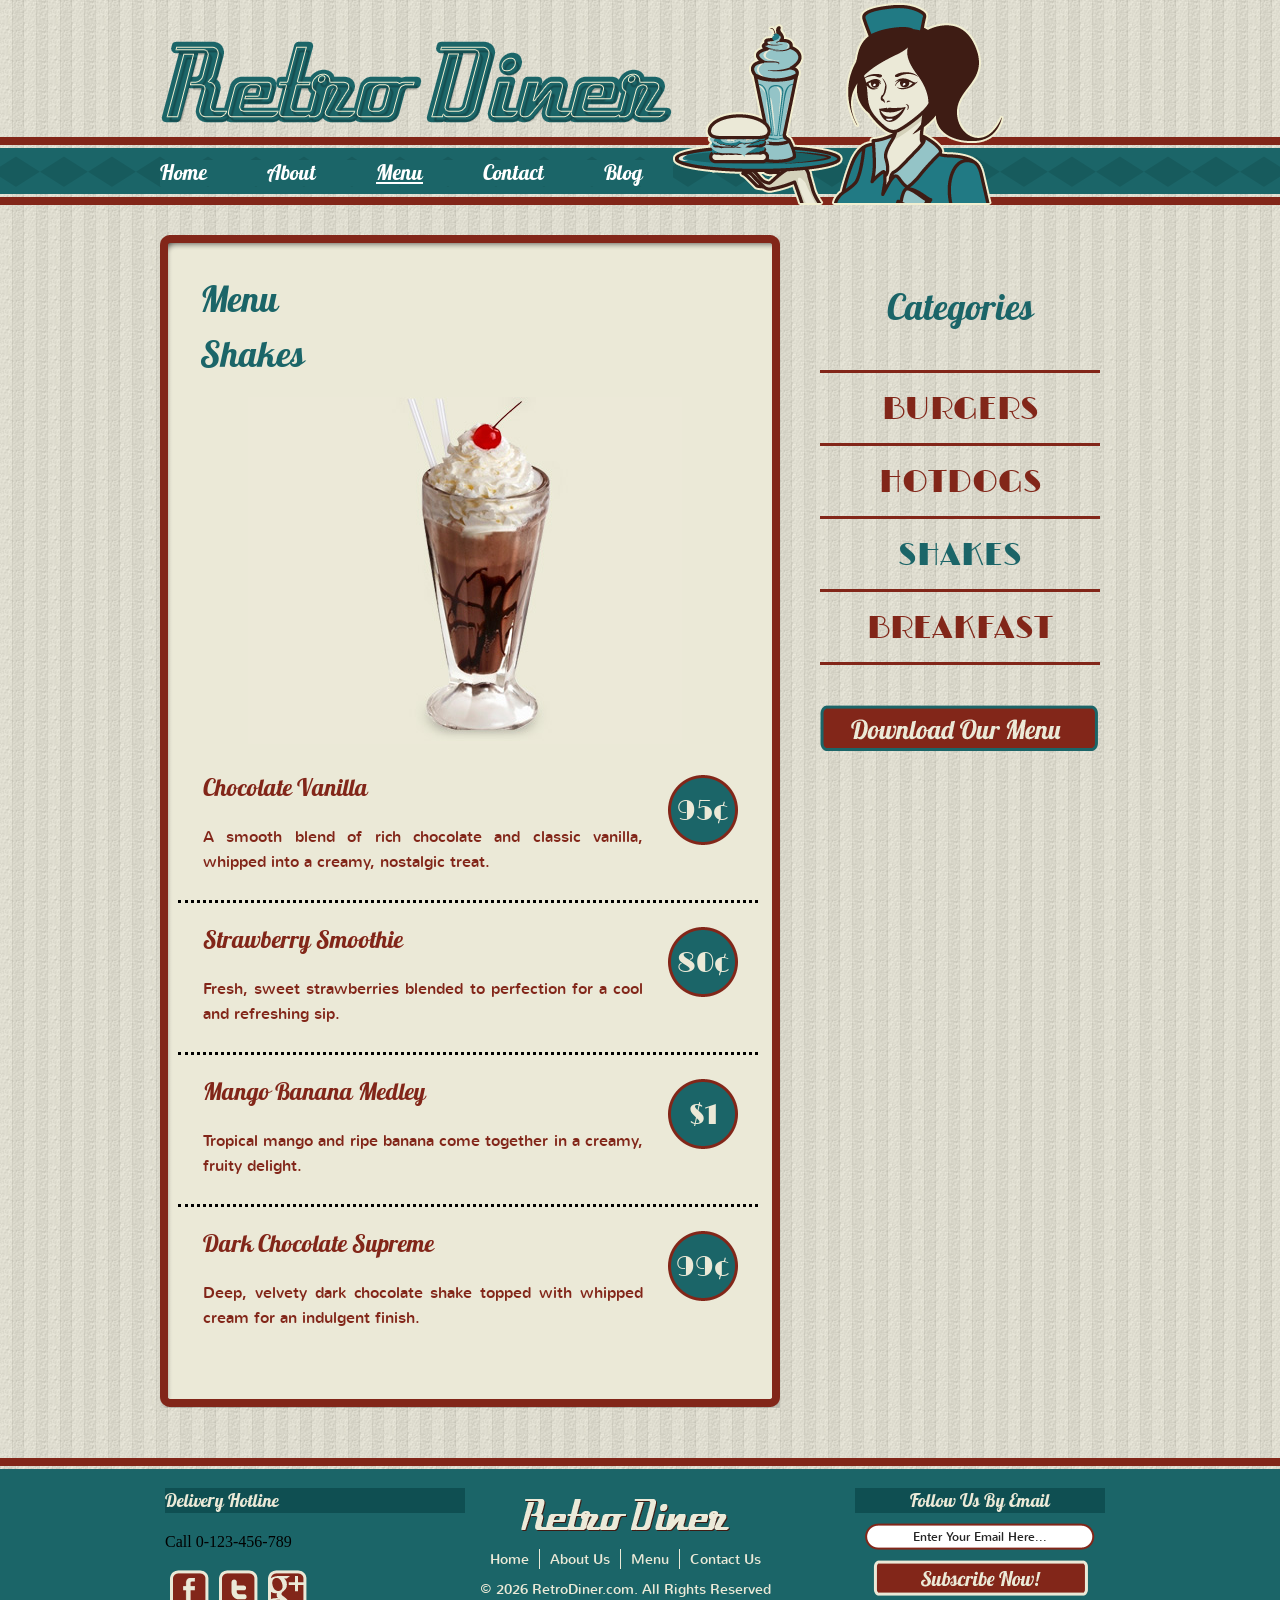
<file: shake.html>
<!DOCTYPE html>
<!-- Website template by freewebsitetemplates.com -->
<html lang="en">

<head>
	<title>Shake Menu - Retro Diner</title>
	<meta charset="utf-8">
	<meta name="viewport" content="width=device-width, initial-scale=1">
	<link href="css/style.css" rel="stylesheet" type="text/css">
</head>

<body>

	<a class="skip-link" href="#body">Skip to main content</a>

	<header id="header">

		<div>

			<a href="index.html">
				<img
					alt="Retro Diner"
					class="logo"
					height="84"
					src="images/logo.png"
					width="513">
			</a>

			<img
				alt=""
				height="205"
				src="images/waitress.png"
				width="332">

			<nav aria-label="Main navigation">

				<ul class="navigation">

					<li>
						<a href="index.html">Home</a>
					</li>

					<li>
						<a href="about.html">About</a>
					</li>

					<li>
						<a
							aria-current="page"
							class="active"
							href="shake.html">
							Menu
						</a>
					</li>

					<li>
						<a href="contact.html">Contact</a>
					</li>

					<li>
						<a href="blog.html">Blog</a>
					</li>

				</ul>

			</nav>

		</div>

	</header>

	<main id="body" tabindex="-1">

		<div class="content">

			<div>

				<div>

					<h1>Menu</h1>

					<h2 class="menu-category">Shakes</h2>

					<div>

						<a href="shake.html">

							<img
								alt="Milkshake"
								height="347"
								src="images/shake.jpg"
								width="434">

						</a>

					</div>

					<ul>

						<li>

							<h3>
								<a href="shake.html">
									Chocolate Vanilla
								</a>
							</h3>

							<p>
								A smooth blend of rich chocolate and classic vanilla, whipped into a creamy, nostalgic treat.
							</p>

							<span class="price">95¢</span>

						</li>

						<li>

							<h3>
								<a href="shake.html">
									Strawberry Smoothie
								</a>
							</h3>

							<p>
								Fresh, sweet strawberries blended to perfection for a cool and refreshing sip.
							</p>

							<span class="price">80¢</span>

						</li>

						<li>

							<h3>
								<a href="shake.html">
									Mango Banana Medley
								</a>
							</h3>

							<p>
								Tropical mango and ripe banana come together in a creamy, fruity delight.
							</p>

							<span class="price">$1</span>

						</li>

						<li class="last">

							<h3>
								<a href="shake.html">
									Dark Chocolate Supreme
								</a>
							</h3>

							<p>
								Deep, velvety dark chocolate shake topped with whipped cream for an indulgent finish.
							</p>

							<span class="price">99¢</span>

						</li>

					</ul>

				</div>

			</div>

		</div>

		<aside class="sidebar" aria-label="Sidebar">

			<h2>Categories</h2>

			<nav aria-label="Menu categories">

				<ul class="navigation">

					<li class="first">
						<a href="burger.html">BURGERS</a>
					</li>

					<li>
						<a href="hotdog.html">HOTDOGS</a>
					</li>

					<li>
						<a
							aria-current="page"
							class="active"
							href="shake.html">
							SHAKES
						</a>
					</li>

					<li>
						<a href="breakfast.html">BREAKFAST</a>
					</li>

				</ul>

			</nav>

			<a
				aria-label="Shake menu"
				class="download"
				href="shake.html">
				&nbsp;
			</a>

		</aside>

	</main>

	<footer id="footer">

		<div>

			<ul>

				<li class="first">

					<h2>Delivery Hotline</h2>

					<p>Call 0-123-456-789</p>

					<ul aria-label="Social media">

						<li>
							<a
								aria-label="Facebook"
								class="facebook"
								href="http://www.freewebsitetemplates.com/go/facebook">
							</a>
						</li>

						<li>
							<a
								aria-label="Twitter"
								class="twitter"
								href="http://www.freewebsitetemplates.com/go/twitter">
							</a>
						</li>

						<li>
							<a
								aria-label="Google Plus"
								class="googleplus"
								href="http://www.freewebsitetemplates.com/go/googleplus">
							</a>
						</li>

					</ul>

				</li>

				<li>

					<a href="index.html">
						<img
							alt="Retro Diner"
							class="logo"
							src="images/logo-footer.png">
					</a>

					<nav aria-label="Footer navigation">

						<ul class="navigation">

							<li>
								<a href="index.html">Home</a>
							</li>

							<li>
								<a href="about.html">About Us</a>
							</li>

							<li>
								<a href="burger.html">Menu</a>
							</li>

							<li>
								<a href="contact.html">Contact Us</a>
							</li>

						</ul>

					</nav>

					<span>© 2026 RetroDiner.com. All Rights Reserved</span>

				</li>

				<li class="last">

					<h2>Follow Us By Email</h2>

					<form action="index.html">

						<label
							class="visually-hidden"
							for="subscribe">
							Email address
						</label>

						<input
							autocomplete="email"
							id="subscribe"
							name="subscribe"
							type="email"
							value="Enter Your Email Here...">

						<input
							aria-label="Subscribe by email"
							type="submit"
							value="">

					</form>

				</li>

			</ul>

		</div>

	</footer>

</body>

</html>
</file>
<file: css/style.css>
/** Website template by freewebsitetemplates.com **/

body {
	margin: 0;
	padding: 0;
	background: url("../images/bg-body.jpg");
	line-height: 25px;
}

a {
	outline: 0;
}

img {
	border: 0;
}

@font-face {
	font-family: 'NunitoRegular';
	src: url('../fonts/nunito-regular-webfont.eot');
	src: url('../fonts/nunito-regular-webfont.eot?#iefix') format('embedded-opentype'),
		url('../fonts/nunito-regular-webfont.woff') format('woff'),
		url('../fonts/nunito-regular-webfont.ttf') format('truetype'),
		url('../fonts/nunito-regular-webfont.svg#NunitoRegular') format('svg');
	font-weight: normal;
	font-style: normal;
}

@font-face {
	font-family: 'Lobster1.4Regular';
	src: url('../fonts/lobster-webfont.eot');
	src: url('../fonts/lobster-webfont.eot?#iefix') format('embedded-opentype'),
		url('../fonts/lobster-webfont.woff') format('woff'),
		url('../fonts/lobster-webfont.ttf') format('truetype'),
		url('../fonts/lobster-webfont.svg#Lobster1.4Regular') format('svg');
	font-weight: normal;
	font-style: normal;
}

@font-face {
	font-family: 'LimelightRegular';
	src: url('../fonts/limelight-webfont.eot');
	src: url('../fonts/limelight-webfont.eot?#iefix') format('embedded-opentype'),
		url('../fonts/limelight-webfont.woff') format('woff'),
		url('../fonts/limelight-webfont.ttf') format('truetype'),
		url('../fonts/limelight-webfont.svg#LimelightRegular') format('svg');
	font-weight: normal;
	font-style: normal;
}

#header {
	height: 205px;
	width: 100%;
	background: transparent url("../images/bg-navigation.png");
	background-repeat: repeat-x;
	background-position: bottom;
}

#header div {
	width: 960px;
	margin: 0 auto;
	height: 203px;
	position: relative;
}

#header div a img {
	border: 0;
	float: right;
	overflow: hidden;
}

#header div img.logo {
	border: 0;
	float: left;
	overflow: hidden;
	margin-top: 40px;
}

#header div ul.navigation {
	margin: 0;
	padding: 0;
	list-style-type: none;
	position: absolute;
	left: 0;
	top: 160px;
	overflow: hidden;
	width: 620px;
}

#header div ul.navigation li {
	float: left;
}

#header div ul.navigation li:first-child a {
	padding-left: 0;
}

#header div ul.navigation li a {
	text-decoration: none;
	padding: 0 30px;
	font-family: 'Lobster1.4Regular';
	background: #1B6568;
	color: #ffffff;
	font-size: 21px;
}

#header div ul.navigation li a:hover,
#header div ul.navigation li a.active {
	color: #ffffff;
	text-decoration: underline;
}

#body {
	width: 960px;
	margin: 0 auto;
	overflow: hidden;
}

#body .featured {
	width: 960px;
	overflow: hidden;
	margin-bottom: 0;
}

#body .featured img {
	border: 0;
}

#body .featured h2 {
	font-family: 'Lobster1.4Regular';
	font-size: 36px;
	color: #1b6568;
	display: block;
	font-weight: normal;
}

#body .featured p {
	font-family: 'NunitoRegular';
	font-size: 16px;
	color: #4c1407;
}

#body .featured p a {
	font-family: 'NunitoRegular';
	font-size: 16px;
	color: #4c1407;
}

#body .featured p a:hover {
	color: #80210b;
}

#body .featured ul {
	list-style-type: none;
	margin: 40px 0 0 0;
	padding: 0;
}

#body .featured ul li {
	float: left;
	width: 320px;
	height: 242px;
	text-align: center;
}

#body .featured ul li {
	background: transparent url("../images/frame.png");
	background-repeat: no-repeat;
	background-position: top;
	height: 202px;
	width: 280px;
	padding: 8px 22px 22px 18px;
}

#body #content {
	width: 960px;
	margin: 30px 0;
	height: auto;
	padding-top: 18px;
	background: transparent url("../images/bg-content-top.png");
	background-position: center top;
	background-repeat: no-repeat;
}

#body #content div {
	width: 960px;
	background: transparent url("../images/bg-content-bottom.png");
	background-position: center bottom;
	background-repeat: no-repeat;
	padding-bottom: 22px;
}

#body #content div div {
	width: 860px;
	padding: 10px 50px 20px 50px;
	background: transparent url("../images/bg-content.png");
	background-position: center center;
	background-repeat: repeat-y;
}

#body #content div div h1 {
	font-family: 'Lobster1.4Regular';
	font-size: 36px;
	color: #1b6568;
	font-weight: normal;
	margin-bottom: 50px;
}

#body #content div div ul {
	list-style-type: none;
	margin: 0;
	padding: 0;
}

#body #content div div ul li {
	float: none;
	margin: 0 0 50px 0;
	padding: 0;
}

#body #content div div ul li h4 {
	font-family: 'NunitoRegular';
	font-size: 16px;
	color: #822619;
	font-weight: normal;
}

#body #content div div ul li h2 {
	font-family: 'Lobster1.4Regular';
	font-size: 24px;
	color: #822619;
	font-weight: normal;
}

#body #content div div ul li h2 a {
	font-family: 'Lobster1.4Regular';
	font-size: 24px;
	color: #822619;
	text-decoration: none;
	font-weight: normal;
}

#body #content div div ul li p {
	font-family: 'NunitoRegular';
	font-size: 16px;
	color: #822619;
	font-weight: normal;
}

#body #content div div ul li p a {
	font-family: 'NunitoRegular';
	font-size: 16px;
	color: #822619;
	font-weight: normal;
	text-decoration: underline;
}

#body #content div div ul li p a:hover {
	color: #a0210b;
}

#body #content div div ul li p span {
	font-family: 'NunitoRegular';
	font-size: 14px;
	color: #822619;
	font-weight: normal;
}

#body #content div div ul li h2 a:hover {
	color: #80210b;
}

#body .content div div form label {
	display: block;
}

#body .content div div form label span {
	display: block;
	color: #4c1407;
	font-family: 'NunitoRegular';
	font-size: 16px;
	font-weight: normal;
}

#body .content div div form label input {
	background: transparent url("../images/interface.png") no-repeat 0 -77px;
	width: 286px;
	height: 20px;
	border: 0;
	padding: 5px;
	margin-bottom: 10px;
}

#body .content div div form label textarea {
	background: transparent url("../images/interface.png") no-repeat 0 -157px;
	width: 522px;
	height: 206px;
	border: 0;
	padding: 5px;
	margin-bottom: 5px;
}

#body .content div div form input[type="submit"] {
	background: transparent url("../images/button.png") no-repeat 0 -450px;
	width: 101px;
	height: 36px;
	border: 0;
	padding: 5px;
	margin-bottom: 20px;
	cursor: pointer;
}

#body .content div div form input[type="submit"]:hover {
	background: transparent url("../images/button.png") no-repeat 0 -364px;
}

#body .content {
	width: 620px;
	margin: 30px 40px 30px 0;
	height: auto;
	padding-top: 18px;
	background: transparent url("../images/bg-content-top2.png");
	background-position: center top;
	background-repeat: no-repeat;
	float: left;
}

#body .content div {
	width: 620px;
	background: transparent url("../images/bg-content-bottom2.png");
	background-position: center bottom;
	background-repeat: no-repeat;
	padding-bottom: 12px;
}

#body .content div div {
	width: 540px;
	padding: 10px 40px 20px 40px;
	background: transparent url("../images/bg-content2.png");
	background-position: center center;
	background-repeat: repeat-y;
}

#body .content div div h4 {
	font-size: 24px;
	color: #822619;
	font-family: 'Lobster1.4Regular';
	font-weight: normal;
}

#body .content div div p {
	font-family: 'NunitoRegular';
	font-size: 16px;
	color: #4c1407;
	text-align: justify;
}

#body .content div div p a {
	font-family: 'NunitoRegular';
	font-size: 16px;
	color: #4c1407;
}

#body .content div div p a:hover {
	color: #80210b;
}

#body .content div div h1 {
	font-family: 'Lobster1.4Regular';
	font-size: 36px;
	color: #1b6568;
	font-weight: normal;
}

#body .content div div h2.menu-category {
	font-family: 'Lobster1.4Regular';
	font-size: 36px;
	color: #1b6568;
	font-weight: normal;
}

#body .content div div ul {
	list-style-type: none;
	margin: 0;
	padding: 0;
	width: 580px;
	margin-left: -22px;
}

#body .content div div ul li {
	margin-bottom: 20px;
	border-style: dotted;
	border-top: none;
	border-left: none;
	border-right: none;
	padding: 0 25px 10px 25px;
	position: relative;
}

#body .content div div ul li.last {
	border: none;
}

#body .content div div ul li h3,
#body .content div div ul li h3 a {
	font-family: 'Lobster1.4Regular';
	font-size: 24px;
	color: #822619;
	font-weight: normal;
	text-decoration: none;
}

#body .content div div ul li h3 a:hover {
	color: #80210b;
}

#body .content div div ul li p {
	font-family: 'NunitoRegular';
	font-size: 16px;
	color: #822619;
	font-weight: normal;
	text-decoration: none;
	width: 440px;
}

#body .content div div ul li p a {
	font-family: 'NunitoRegular';
	font-size: 16px;
	color: #822619;
	font-weight: normal;
}

#body .content div div ul li p a:hover {
	font-family: 'NunitoRegular';
	font-size: 16px;
	color: #80210b;
	font-weight: normal;
}

#body .content div div ul li span.price {
	background: transparent url("../images/icon.png") no-repeat 0 -673px;
	width: 70px;
	height: 70px;
	display: block;
	text-align: center;
	line-height: 70px;
	font-family: 'LimelightRegular';
	color: #ebe9d7;
	font-size: 28px;
	position: absolute;
	left: 490px;
	top: 0;
}

#body .content div div div {
	background: none;
	text-align: center;
	width: 530px;
	margin: 0;
	padding: 0;
}

#body .sidebar {
	width: 280px;
	float: left;
	margin: 30px 0;
	text-align: center;
	padding-top: 30px;
}

#body .sidebar h1,
#body .sidebar h2 {
	color: #1b6568;
	font-family: 'Lobster1.4Regular';
	font-size: 36px;
	font-weight: normal;
	margin-bottom: 10px;
}

#body .sidebar span {
	color: #4c1407;
	font-family: 'NunitoRegular';
	font-size: 16px;
	font-weight: normal;
	display: block;
}

#body .sidebar ul.navigation {
	list-style-type: none;
	margin: 50px 0 0 0;
	padding: 0;
}

#body .sidebar ul.navigation li {
	border-style: solid;
	border-color: #822619;
	border-left: none;
	border-right: none;
	border-top: none;
	height: 50px;
	line-height: 50px;
}

#body .sidebar ul.navigation li.first {
	border-style: solid;
	border-color: #822619;
	border-left: none;
	border-right: none;
}

#body .sidebar ul.navigation li a {
	text-decoration: none;
	font-family: 'LimelightRegular';
	font-size: 32px;
	color: #822619;
	text-align: center;
	font-weight: normal;
}

#body .sidebar ul.navigation li a:hover,
#body .sidebar ul.navigation li a.active {
	color: #1b6568;
	font-size: 32px;
	font-family: 'LimelightRegular';
}

#body .sidebar a.download {
	background: transparent url("../images/button.png") no-repeat 0 -96px;
	display: block;
	height: 46px;
	width: 278px;
	line-height: 46px;
	text-decoration: none;
	color: #ebe9d7;
	font-size: 26px;
	font-family: 'Lobster1.4Regular';
	margin-top: 40px;
}

#body .sidebar a.download:hover {
	background: transparent url("../images/button.png") no-repeat 0 0;
}

#body .sidebar ul li.last {
	border-bottom: none;
}

#body .sidebar ul {
	list-style-type: none;
	margin: 30px 0 50px 0;
	padding: 0;
}

#body .sidebar ul li.first {
	border-style: dotted;
	border-color: #822619;
	border-left: none;
	border-right: none;
	border-top: dotted;
}

#body .sidebar ul li {
	border-style: dotted;
	border-color: #822619;
	border-left: none;
	border-right: none;
	border-top: none;
	line-height: 18px;
	padding: 10px 10px;
	font-family: 'NunitoRegular';
}

#body .sidebar ul li a {
	font-family: 'NunitoRegular';
	text-decoration: none;
	color: #3e1c14;
	font-size: 16px;
}

#body .sidebar ul li a:hover {
	font-family: 'NunitoRegular';
	text-decoration: underline;
	color: #1B6568;
	font-size: 16px;
}

#body div#section {
	float: left;
	height: auto;
	margin: 30px 40px 30px 0;
	padding-top: 18px;
	width: 620px;
}

#body div#section div.section {
	background: transparent url("../images/bg-blog-top.png");
	background-repeat: no-repeat;
	background-position: top center;
	width: 532px;
	padding-top: 18px;
	margin: 0 0 50px 0;
	position: relative;
	left: 20px;
	float: right;
}

#body div#section div.section div {
	background: transparent url("../images/bg-blog-bottom.png");
	background-repeat: no-repeat;
	background-position: center bottom;
	width: 532px;
	padding-bottom: 25px;
}

#body div#section div.section div div {
	background: transparent url("../images/bg-blog-center.png");
	background-repeat: repeat-y;
	background-position: center;
	width: 452px;
	padding: 10px 40px 10px 40px;
}

#body div#section div.section div div img {
	border: 0;
	margin: 0 20px 0 0;
	float: left;
}

#body div#section div.section div div h2 {
	font-family: 'LimelightRegular';
	color: #1b6568;
	font-size: 28px;
	font-weight: normal;
	margin: 0;
	padding: 0;
	text-transform: uppercase;
	width: auto;
}

#body div#section div.section div div h2 a {
	font-family: 'LimelightRegular';
	color: #822619;
	font-size: 28px;
	font-weight: normal;
	text-decoration: none;
	line-height: 30px;
}

#body div#section div.section div div h2 a:hover {
	color: #1b6568;
	text-decoration: underline;
}

#body div#section div.section div div h3 {
	font-family: 'NunitoRegular';
	color: #4c1407;
	font-size: 14px;
	font-weight: normal;
	margin: 25px 0 0 0;
	padding: 0;
	width: auto;
}

#body div#section div.section div div h3 a {
	color: #80210b;
	text-decoration: underline;
}

#body div#section div.section div div p.post-meta {
	font-family: 'NunitoRegular';
	color: #4c1407;
	font-size: 14px;
	font-weight: normal;
	margin: 25px 0 0 0;
	padding: 0;
	width: auto;
}

#body div#section div.section div div p.post-meta a {
	color: #80210b;
	text-decoration: underline;
}

#body div#section div.section div div a {
	text-decoration: underline;
	color: #80210b;
}

#body div#section div.section div div a:hover {
	text-decoration: underline;
}

#body div#section div.section div div a span {
	font-family: 'NunitoRegular';
	color: #80210b;
	font-size: 14px;
	font-weight: normal;
	padding: 0;
	width: auto;
}

#body div#section div.section div div p {
	font-family: 'NunitoRegular';
	color: #4c1407;
	font-size: 14px;
	width: auto;
	margin-top: 70px;
}

#body div#section div.section div div a.price,
#body div#section div.section div div time.price {
	background: transparent url("../images/icon.png") no-repeat 0 0;
	width: 90px;
	height: 69px;
	display: block;
	padding-top: 20px;
	text-align: center;
	font-family: 'LimelightRegular';
	font-size: 24px;
	color: #ebe9d7;
	text-decoration: none;
	position: absolute;
	top: 0;
	left: -100px;
}

#body div#section div.section div div a.price span,
#body div#section div.section div div time.price span {
	display: block;
	font-family: 'LimelightRegular';
	font-size: 24px;
	color: #ebe9d7;
}

#footer {
	height: 130px;
	width: 100%;
	padding: 20px 0;
	margin-top: 20px;
	background: transparent url("../images/bg-footer.jpg");
	background-repeat: repeat-x;
	background-position: top;
	background-color: #1b6568;
}

#footer div {
	width: 960px;
	margin: 0 auto;
}

#footer div ul {
	list-style-type: none;
	margin: 0;
	padding: 0;
}

#footer div ul li.first {
	text-align: left;
}

#footer div ul li img {
	border: 0;
}

#footer div ul li {
	float: left;
	width: 300px;
	padding: 0 5px;
	text-align: center;
}

#footer div ul li.last {
	padding-left: 75px;
	width: 250px;
}

#footer div ul li h2 {
	color: #ebe9d7;
	font-family: 'Lobster1.4Regular';
	font-weight: normal;
	font-size: 18px;
	margin: 10px 0;
	padding: 0;
}

#footer div ul li h3 {
	color: #ebe9d7;
	font-family: 'Lobster1.4Regular';
	font-size: 24px;
	font-weight: normal;
	margin: 10px 0;
	padding: 0;
}

#footer div ul li ul {
	list-style-type: none;
	margin: 0;
	padding: 0;
}

#footer div ul li img.logo {
	margin-top: 20px;
}

#footer div ul li ul li {
	float: left;
	width: auto;
	margin: 0 5px;
	padding: 0;
}

#footer div ul li ul li a.facebook {
	background: transparent url("../images/icon.png") no-repeat 0 -228px;
	float: left;
	height: 39px;
	width: 39px;
}

#footer div ul li ul li a.facebook:hover {
	background: transparent url("../images/icon.png") no-repeat 0 -139px;
}

#footer div ul li ul li a.twitter {
	background: transparent url("../images/icon.png") no-repeat 0 -584px;
	float: left;
	height: 39px;
	width: 39px;
}

#footer div ul li ul li a.twitter:hover {
	background: transparent url("../images/icon.png") no-repeat 0 -495px;
}

#footer div ul li ul li a.googleplus {
	background: transparent url("../images/icon.png") no-repeat 0 -406px;
	float: left;
	height: 39px;
	width: 92px;
}

#footer div ul li ul li a.googleplus:hover {
	background: transparent url("../images/icon.png") no-repeat 0 -317px;
}

#footer div ul li input[type="submit"] {
	background: transparent url("../images/button.png") no-repeat 0 -278px;
	width: 215px;
	height: 36px;
	border: 0;
	cursor: pointer;
}

#footer div ul li input[type="submit"]:hover {
	background: transparent url("../images/button.png") no-repeat 0 -192px;
}

#footer div ul li input {
	background: transparent url("../images/interface.png") no-repeat 0 0;
	border: 0;
	width: 220px;
	height: 17px;
	padding: 5px 5px;
	text-align: center;
	font-family: 'NunitoRegular';
	font-size: 12px;
	margin-bottom: 10px;
}

#footer div ul li span {
	display: block;
	color: #ebe9d7;
	font-family: 'NunitoRegular';
	font-size: 14px;
}

#footer div ul li ul.navigation {
	list-style-type: none;
	margin: 0 auto;
	padding: 10px 0 0 0;
	display: inline-block;
	overflow: hidden;
	height: 20px;
}

#footer div ul li ul.navigation li {
	margin: 0;
	padding: 0;
}

#footer div ul li ul.navigation li a {
	color: #ebe9d7;
	font-family: 'NunitoRegular';
	font-weight: normal;
	font-size: 14px;
	text-decoration: none;
	padding: 0 10px;
	display: block;
	border-style: solid;
	border-right: none;
	border-top: none;
	border-bottom: none;
	border-color: #ebe9d7;
	border-width: 1px;
	line-height: 20px;
}

#footer div ul li ul.navigation li a:hover {
	text-decoration: underline;
}

#footer div ul li ul.navigation li:first-child a {
	border-left: none;
}

#footer .delivery-phone {
	color: #ebe9d7;
	font-family: 'Lobster1.4Regular';
	font-size: 24px;
	margin: 10px 0;
}


/* =========================
   ACCESSIBILITY IMPROVEMENTS
   ========================= */

.skip-link {
	position: absolute;
	left: 10px;
	top: -80px;
	z-index: 9999;
	background: #ffffff;
	color: #1b3f40;
	padding: 10px 14px;
	border: 3px solid #1b3f40;
	font-family: Arial, sans-serif;
	font-size: 16px;
	font-weight: bold;
	text-decoration: underline;
}

.skip-link:focus {
	top: 10px;
}

.visually-hidden {
	position: absolute !important;
	width: 1px !important;
	height: 1px !important;
	padding: 0 !important;
	margin: -1px !important;
	overflow: hidden !important;
	clip: rect(0, 0, 0, 0) !important;
	clip-path: inset(50%) !important;
	white-space: nowrap !important;
	border: 0 !important;
}

a:focus-visible,
input:focus-visible,
textarea:focus-visible,
button:focus-visible,
select:focus-visible {
	outline: 3px solid #000000;
	outline-offset: 3px;
}

#body:focus {
	outline: none;
}

#header div ul.navigation li a {
	color: #ffffff;
}

#header div ul.navigation li a:hover,
#header div ul.navigation li a.active,
#header div ul.navigation li a[aria-current="page"] {
	color: #ffffff;
	text-decoration: underline;
}

/* Improve readability of links */
#body a {
	text-underline-offset: 3px;
}

/* Form controls */
input[type="text"],
input[type="email"],
textarea,
select {
	color: #252525;
}

/* Keep focus visible on image links */
a:focus-visible img {
	outline: 3px solid #000000;
	outline-offset: 3px;
}

/* Accessible footer links */
#footer a:focus-visible {
	outline: 3px solid #ffffff;
	outline-offset: 3px;
}

/* Screen-reader-friendly form labels remain hidden visually */
label.visually-hidden {
	position: absolute !important;
	width: 1px !important;
	height: 1px !important;
	padding: 0 !important;
	margin: -1px !important;
	overflow: hidden !important;
	clip: rect(0, 0, 0, 0) !important;
	clip-path: inset(50%) !important;
	white-space: nowrap !important;
	border: 0 !important;
}

/* Improve footer heading contrast */
#footer h2 {
	color: #ffffff;
	background-color: #0f4f52;
	padding: 4px 8px;
}


/* Visible keyboard focus for main navigation */
#header div ul.navigation li a:focus-visible {
	outline: none;
	background-color: #ffffff;
	color: #1b6568;
	box-shadow: inset 0 0 0 3px #000000;
	text-decoration: underline;
}
</file>
